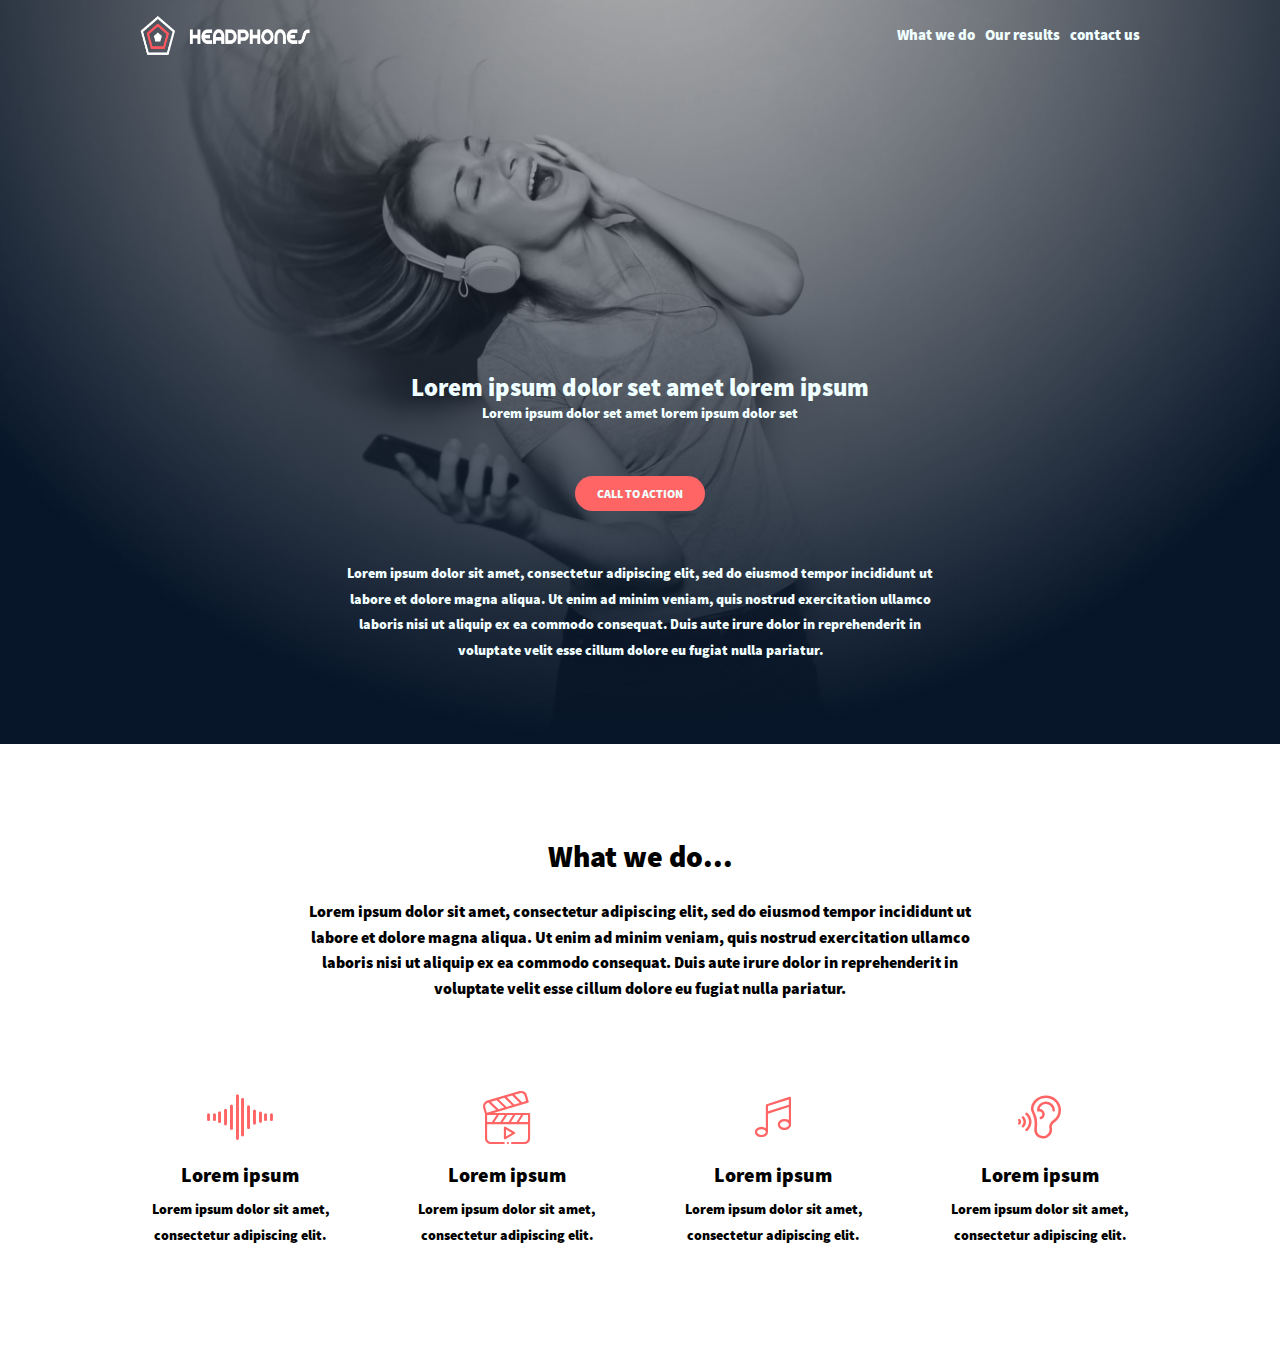
<file: headphones/1-index.html>
<!DOCTYPE html>
<html lang="en">

<head>
    <meta charset="UTF-8">
    <meta name="viewport" content="width=device-width, initial-scale=1.0">
    <title>headphones-1</title>
    <link rel="stylesheet" href="1-styles.css">
</head>

<body>
    <Header>
        <nav>
            <div class="sideBar">
                <input type="checkbox" name="mycheck" id="checkbar">
                <label for="checkbar" class="holberton_school-icon-menu barIcon"></label>
                <label for="checkbar" class="closeIcon">X</label>
                <ul class="check-nav">
                    <li><a href="#what">What we do</a></li>
                    <li><a href="#our">Our results</a></li>
                    <li><a href="#us">contact us</a></li>
                </ul>
            </div>
            <img src="logo_headphones.png" alt="headphones" title="headphones">
            <ul>
                <li><a href="#what">What we do</a></li>
                <li><a href="#our">Our results</a></li>
                <li><a href="#us">contact us</a></li>
            </ul>
        </nav>
        <section class="sec1">
            <div class="sec1-div1">
                <div class="sec1-content">
                    <h1>Lorem ipsum dolor set amet lorem ipsum</h1>
                    <p>Lorem ipsum dolor set amet lorem ipsum dolor set</p>
                </div>

                <button type="submit">CALL TO ACTION</button>
            </div>
            <div class="sec1-div2">
                <p>Lorem ipsum dolor sit amet, consectetur adipiscing elit, sed do eiusmod tempor incididunt ut
                    labore et dolore magna aliqua. Ut enim ad minim veniam, quis nostrud exercitation ullamco
                    laboris nisi ut aliquip ex ea commodo consequat. Duis aute irure dolor in reprehenderit in
                    voluptate velit esse cillum dolore eu fugiat nulla pariatur.</p>
            </div>
        </section>

    </Header>
    <main>
        <section class="what-section" id="what">
            <div class="what-div1">
                <h2>What we do...</h2>
                <p>Lorem ipsum dolor sit amet, consectetur adipiscing elit, sed do eiusmod tempor incididunt ut labore
                    et dolore magna aliqua. Ut enim ad minim veniam, quis nostrud exercitation ullamco laboris nisi ut
                    aliquip ex ea commodo consequat. Duis aute irure dolor in reprehenderit in voluptate velit esse
                    cillum dolore eu fugiat nulla pariatur.</p>
            </div>
            <div class="what-div2">
                <div class="what-div2-content">
                    <span class="holberton_school-icon-ic_sound"></span>
                    <h2>Lorem ipsum</h2>
                    <p>Lorem ipsum dolor sit amet, consectetur adipiscing elit.</p>
                </div>
                <div class="what-div2-content">
                    </divclass>
                    <span class="holberton_school-icon-ic_video"></span>
                    <h2>Lorem ipsum</h2>
                    <p>Lorem ipsum dolor sit amet, consectetur adipiscing elit.</p>
                </div>
                <div class="what-div2-content">
                    <span class="holberton_school-icon-ic_music"></span>
                    <h2>Lorem ipsum</h2>
                    <p>Lorem ipsum dolor sit amet, consectetur adipiscing elit.</p>
                </div>
                <div class="what-div2-content">
                    <span class="holberton_school-icon-ic_hearing"></span>
                    <h2>Lorem ipsum</h2>
                    <p>Lorem ipsum dolor sit amet, consectetur adipiscing elit.</p>
                </div>
            </div>
        </section>
    </main>
    <footer></footer>
</body>

</html>
</file>
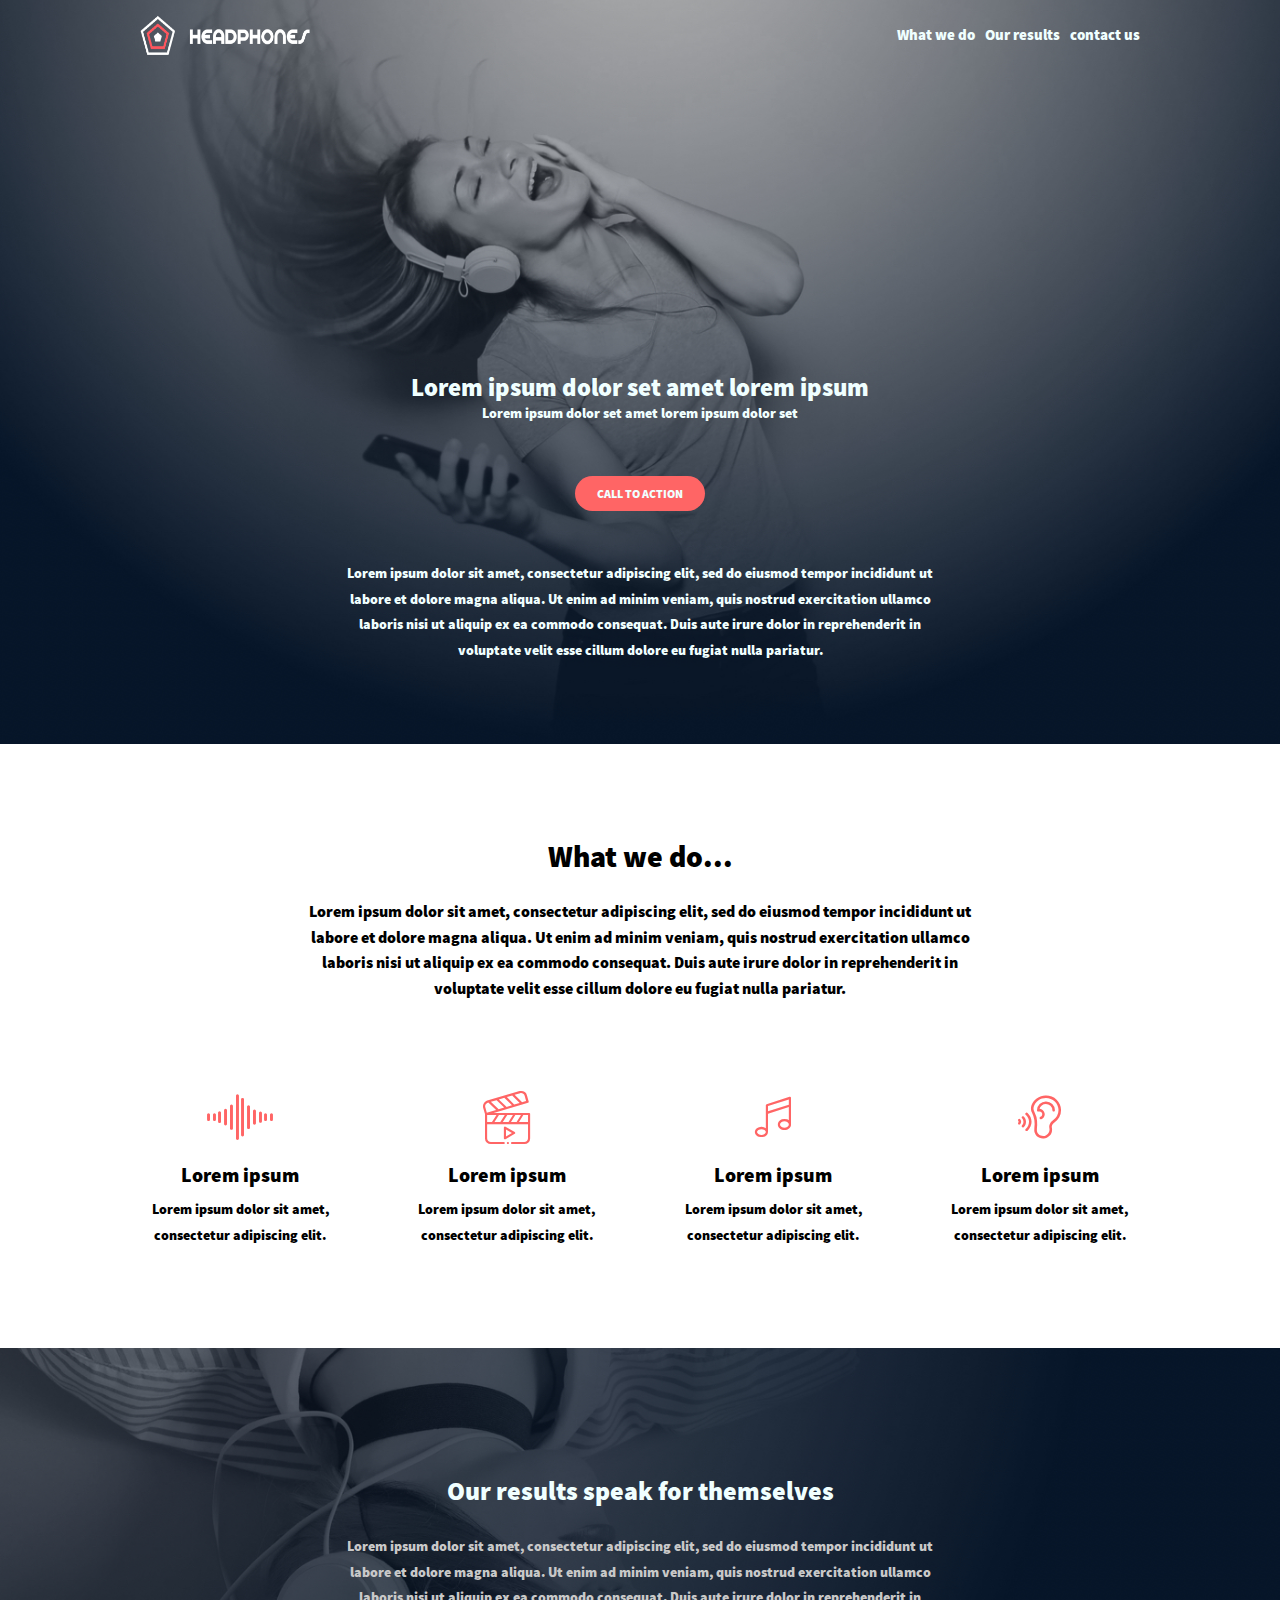
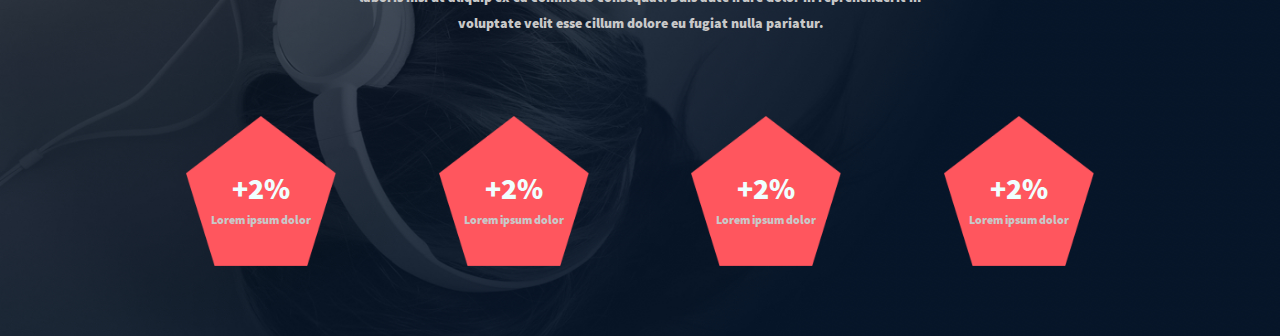
<file: headphones/2-index.html>
<!DOCTYPE html>
<html lang="en">

<head>
    <meta charset="UTF-8">
    <meta name="viewport" content="width=device-width, initial-scale=1.0">
    <title>headphones-2</title>
    <link rel="stylesheet" href="2-styles.css">
</head>

<body>
    <Header>
        <nav>
            <div class="sideBar">
                <input type="checkbox" name="mycheck" id="checkbar">
                <label for="checkbar" class="holberton_school-icon-menu barIcon"></label>
                <label for="checkbar" class="closeIcon">X</label>
                <ul class="check-nav">
                    <li><a href="#what">What we do</a></li>
                    <li><a href="#our">Our results</a></li>
                    <li><a href="#us">contact us</a></li>
                </ul>
            </div>
            <img src="logo_headphones.png" alt="headphones" title="headphones">
            <ul>
                <li><a href="#what">What we do</a></li>
                <li><a href="#our">Our results</a></li>
                <li><a href="#us">contact us</a></li>
            </ul>
        </nav>
        <section class="sec1">
            <div class="sec1-div1">
                <div class="sec1-content">
                    <h1>Lorem ipsum dolor set amet lorem ipsum</h1>
                    <p>Lorem ipsum dolor set amet lorem ipsum dolor set</p>
                </div>

                <button type="submit">CALL TO ACTION</button>
            </div>
            <div class="sec1-div2">
                <p>Lorem ipsum dolor sit amet, consectetur adipiscing elit, sed do eiusmod tempor incididunt ut
                    labore et dolore magna aliqua. Ut enim ad minim veniam, quis nostrud exercitation ullamco
                    laboris nisi ut aliquip ex ea commodo consequat. Duis aute irure dolor in reprehenderit in
                    voluptate velit esse cillum dolore eu fugiat nulla pariatur.</p>
            </div>
        </section>

    </Header>
    <main>
        <section class="what-section" id="what">
            <div class="what-div1">
                <h2>What we do...</h2>
                <p>Lorem ipsum dolor sit amet, consectetur adipiscing elit, sed do eiusmod tempor incididunt ut labore
                    et dolore magna aliqua. Ut enim ad minim veniam, quis nostrud exercitation ullamco laboris nisi ut
                    aliquip ex ea commodo consequat. Duis aute irure dolor in reprehenderit in voluptate velit esse
                    cillum dolore eu fugiat nulla pariatur.</p>
            </div>
            <div class="what-div2">
                <div class="what-div2-content">
                    <span class="holberton_school-icon-ic_sound"></span>
                    <h2>Lorem ipsum</h2>
                    <p>Lorem ipsum dolor sit amet, consectetur adipiscing elit.</p>
                </div>
                <div class="what-div2-content">
                    </divclass>
                    <span class="holberton_school-icon-ic_video"></span>
                    <h2>Lorem ipsum</h2>
                    <p>Lorem ipsum dolor sit amet, consectetur adipiscing elit.</p>
                </div>
                <div class="what-div2-content">
                    <span class="holberton_school-icon-ic_music"></span>
                    <h2>Lorem ipsum</h2>
                    <p>Lorem ipsum dolor sit amet, consectetur adipiscing elit.</p>
                </div>
                <div class="what-div2-content">
                    <span class="holberton_school-icon-ic_hearing"></span>
                    <h2>Lorem ipsum</h2>
                    <p>Lorem ipsum dolor sit amet, consectetur adipiscing elit.</p>
                </div>
            </div>
        </section>
        <section class="our-results" id="our">
            <div class="our-head">
                <h2>Our results speak for themselves</h2>
                <p>Lorem ipsum dolor sit amet, consectetur adipiscing elit, sed do eiusmod tempor incididunt ut labore
                    et dolore magna aliqua. Ut enim ad minim veniam, quis nostrud exercitation ullamco laboris nisi ut
                    aliquip ex ea commodo consequat. Duis aute irure dolor in reprehenderit in voluptate velit esse
                    cillum dolore eu fugiat nulla pariatur.</p>
            </div>
            <div class="our-pentagone">
                <div class="pent-container">
                    <img src="pentagone.png" alt="pentagone" title="pentagone">
                    <div class="pent-content">
                        <h3>+2%</h3>
                        <p>Lorem ipsum dolor</p>
                    </div>
                </div>
                <div class="pent-container">
                    <img src="pentagone.png" alt="pentagone" title="pentagone">
                    <div class="pent-content">
                        <h3>+2%</h3>
                        <p>Lorem ipsum dolor</p>
                    </div>
                </div>
                <div class="pent-container">
                    <img src="pentagone.png" alt="pentagone" title="pentagone">
                    <div class="pent-content">
                        <h3>+2%</h3>
                        <p>Lorem ipsum dolor</p>
                    </div>
                </div>
                <div class="pent-container">
                    <img src="pentagone.png" alt="pentagone" title="pentagone">
                    <div class="pent-content">
                        <h3>+2%</h3>
                        <p>Lorem ipsum dolor</p>
                    </div>
                </div>
            </div>

        </section>
    </main>
    <footer></footer>
</body>

</html>
</file>
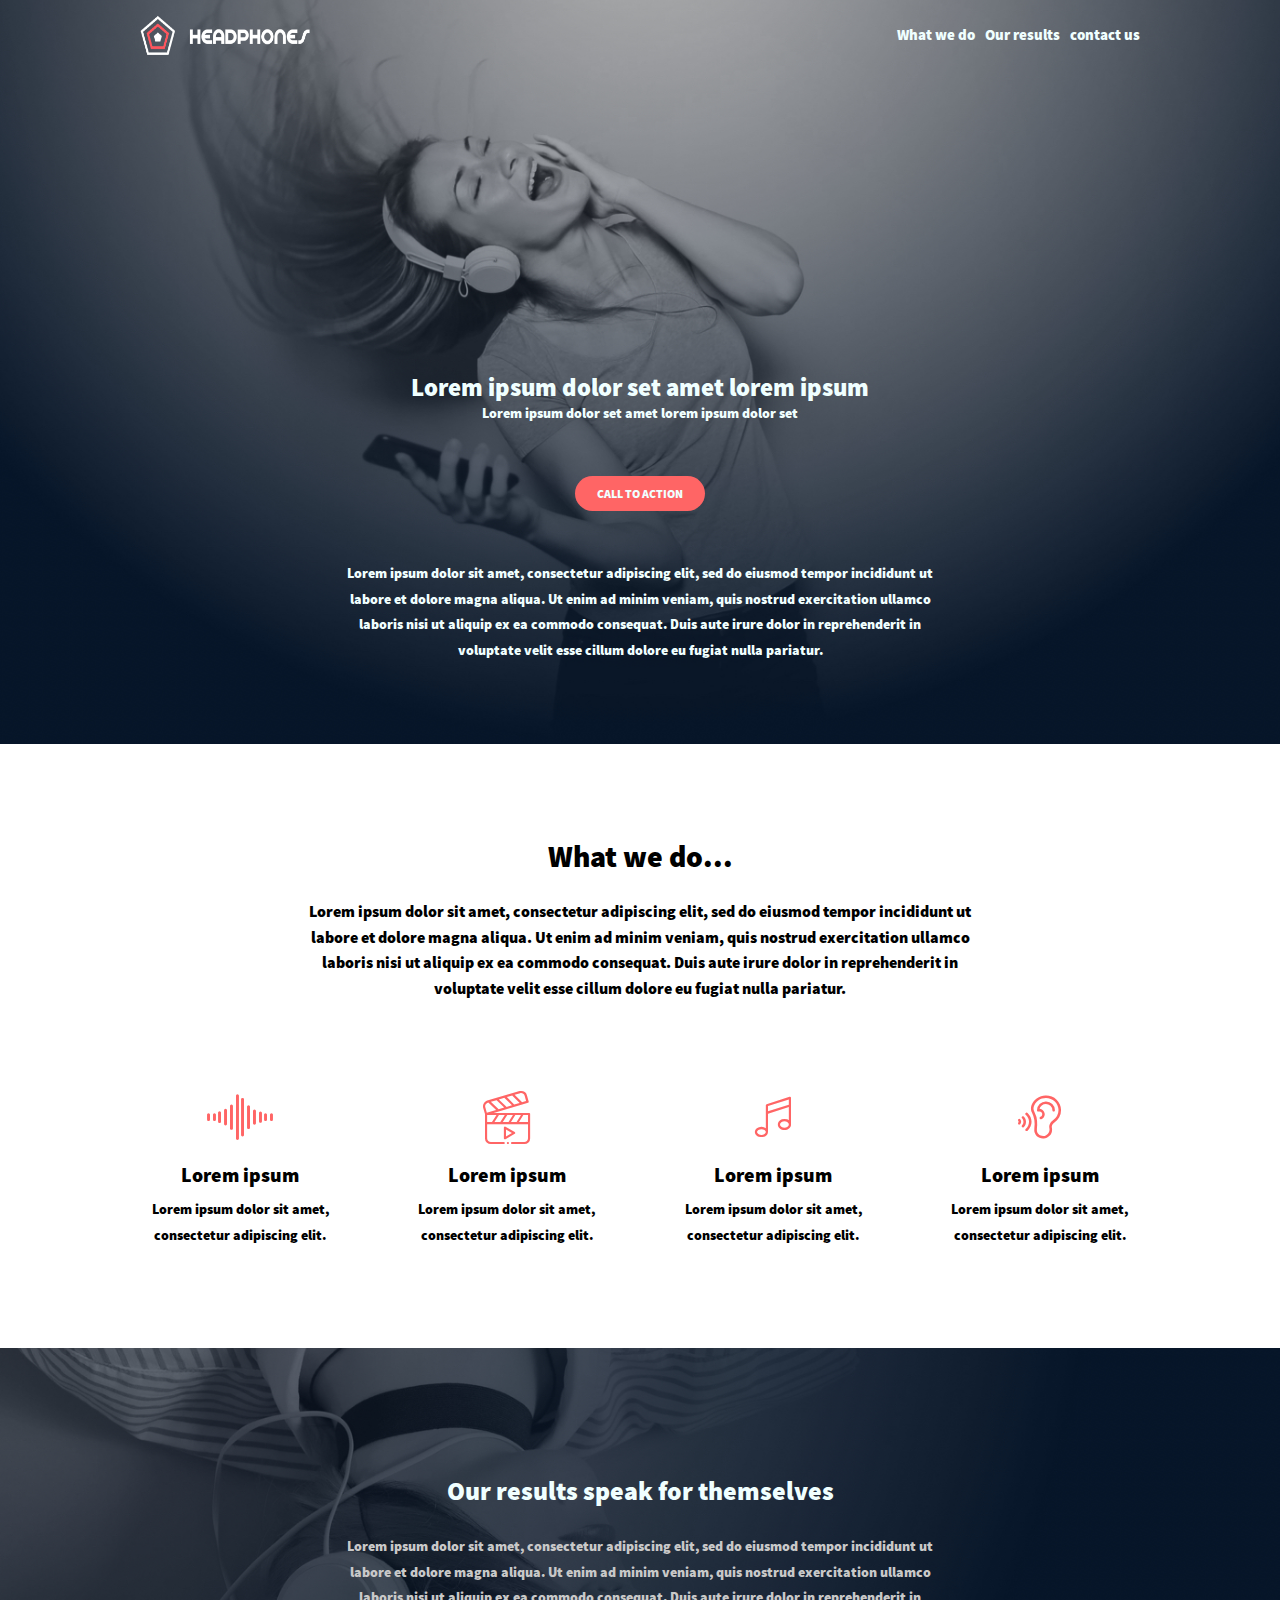
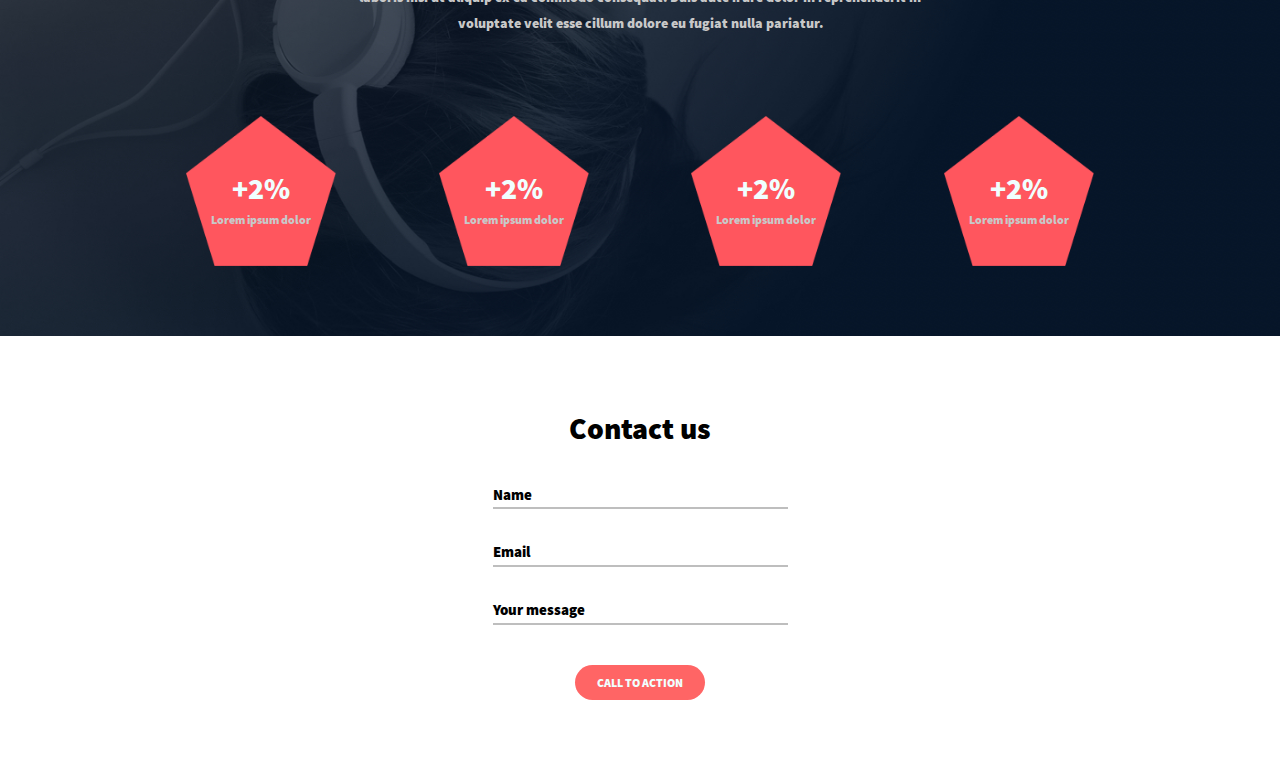
<file: headphones/3-index.html>
<!DOCTYPE html>
<html lang="en">

<head>
    <meta charset="UTF-8">
    <meta name="viewport" content="width=device-width, initial-scale=1.0">
    <title>headphones-3</title>
    <link rel="stylesheet" href="3-styles.css">
</head>

<body>
    <Header>
        <nav>
            <div class="sideBar">
                <input type="checkbox" name="mycheck" id="checkbar">
                <label for="checkbar" class="holberton_school-icon-menu barIcon"></label>
                <label for="checkbar" class="closeIcon">X</label>
                <ul class="check-nav">
                    <li><a href="#what">What we do</a></li>
                    <li><a href="#our">Our results</a></li>
                    <li><a href="#us">contact us</a></li>
                </ul>
            </div>
            <img src="logo_headphones.png" alt="headphones" title="headphones">
            <ul>
                <li><a href="#what">What we do</a></li>
                <li><a href="#our">Our results</a></li>
                <li><a href="#us">contact us</a></li>
            </ul>
        </nav>
        <section class="sec1">
            <div class="sec1-div1">
                <div class="sec1-content">
                    <h1>Lorem ipsum dolor set amet lorem ipsum</h1>
                    <p>Lorem ipsum dolor set amet lorem ipsum dolor set</p>
                </div>

                <button type="submit">CALL TO ACTION</button>
            </div>
            <div class="sec1-div2">
                <p>Lorem ipsum dolor sit amet, consectetur adipiscing elit, sed do eiusmod tempor incididunt ut
                    labore et dolore magna aliqua. Ut enim ad minim veniam, quis nostrud exercitation ullamco
                    laboris nisi ut aliquip ex ea commodo consequat. Duis aute irure dolor in reprehenderit in
                    voluptate velit esse cillum dolore eu fugiat nulla pariatur.</p>
            </div>
        </section>

    </Header>
    <main>
        <section class="what-section" id="what">
            <div class="what-div1">
                <h2>What we do...</h2>
                <p>Lorem ipsum dolor sit amet, consectetur adipiscing elit, sed do eiusmod tempor incididunt ut labore
                    et dolore magna aliqua. Ut enim ad minim veniam, quis nostrud exercitation ullamco laboris nisi ut
                    aliquip ex ea commodo consequat. Duis aute irure dolor in reprehenderit in voluptate velit esse
                    cillum dolore eu fugiat nulla pariatur.</p>
            </div>
            <div class="what-div2">
                <div class="what-div2-content">
                    <span class="holberton_school-icon-ic_sound"></span>
                    <h2>Lorem ipsum</h2>
                    <p>Lorem ipsum dolor sit amet, consectetur adipiscing elit.</p>
                </div>
                <div class="what-div2-content">
                    </divclass>
                    <span class="holberton_school-icon-ic_video"></span>
                    <h2>Lorem ipsum</h2>
                    <p>Lorem ipsum dolor sit amet, consectetur adipiscing elit.</p>
                </div>
                <div class="what-div2-content">
                    <span class="holberton_school-icon-ic_music"></span>
                    <h2>Lorem ipsum</h2>
                    <p>Lorem ipsum dolor sit amet, consectetur adipiscing elit.</p>
                </div>
                <div class="what-div2-content">
                    <span class="holberton_school-icon-ic_hearing"></span>
                    <h2>Lorem ipsum</h2>
                    <p>Lorem ipsum dolor sit amet, consectetur adipiscing elit.</p>
                </div>
            </div>
        </section>
        <section class="our-results" id="our">
            <div class="our-head">
                <h2>Our results speak for themselves</h2>
                <p>Lorem ipsum dolor sit amet, consectetur adipiscing elit, sed do eiusmod tempor incididunt ut labore
                    et dolore magna aliqua. Ut enim ad minim veniam, quis nostrud exercitation ullamco laboris nisi ut
                    aliquip ex ea commodo consequat. Duis aute irure dolor in reprehenderit in voluptate velit esse
                    cillum dolore eu fugiat nulla pariatur.</p>
            </div>
            <div class="our-pentagone">
                <div class="pent-container">
                    <img src="pentagone.png" alt="pentagone" title="pentagone">
                    <div class="pent-content">
                        <h3>+2%</h3>
                        <p>Lorem ipsum dolor</p>
                    </div>
                </div>
                <div class="pent-container">
                    <img src="pentagone.png" alt="pentagone" title="pentagone">
                    <div class="pent-content">
                        <h3>+2%</h3>
                        <p>Lorem ipsum dolor</p>
                    </div>
                </div>
                <div class="pent-container">
                    <img src="pentagone.png" alt="pentagone" title="pentagone">
                    <div class="pent-content">
                        <h3>+2%</h3>
                        <p>Lorem ipsum dolor</p>
                    </div>
                </div>
                <div class="pent-container">
                    <img src="pentagone.png" alt="pentagone" title="pentagone">
                    <div class="pent-content">
                        <h3>+2%</h3>
                        <p>Lorem ipsum dolor</p>
                    </div>
                </div>
            </div>

        </section>
        <section class="contact-section" id="us">
            <form action="">
                <h2>Contact us</h2>
                <div class="form-content">
                    <div class="myInput">
                        <label for="fullName">Name</label>
                        <input type="text" name="fullName" id="fullName">
                    </div>
                    <div class="myInput">
                        <label for="mail">Email</label>
                        <input type="email" name="mail" id="mail">
                    </div>
                    <div class="myInput">
                        <label for="message">Your message</label>
                        <input type="text" name="message" id="message">
                    </div>
                </div>
                <input type="button" value="CALL TO ACTION" id="form-btn">
            </form>
        </section>
    </main>
    <footer>
    </footer>
</body>

</html>
</file>
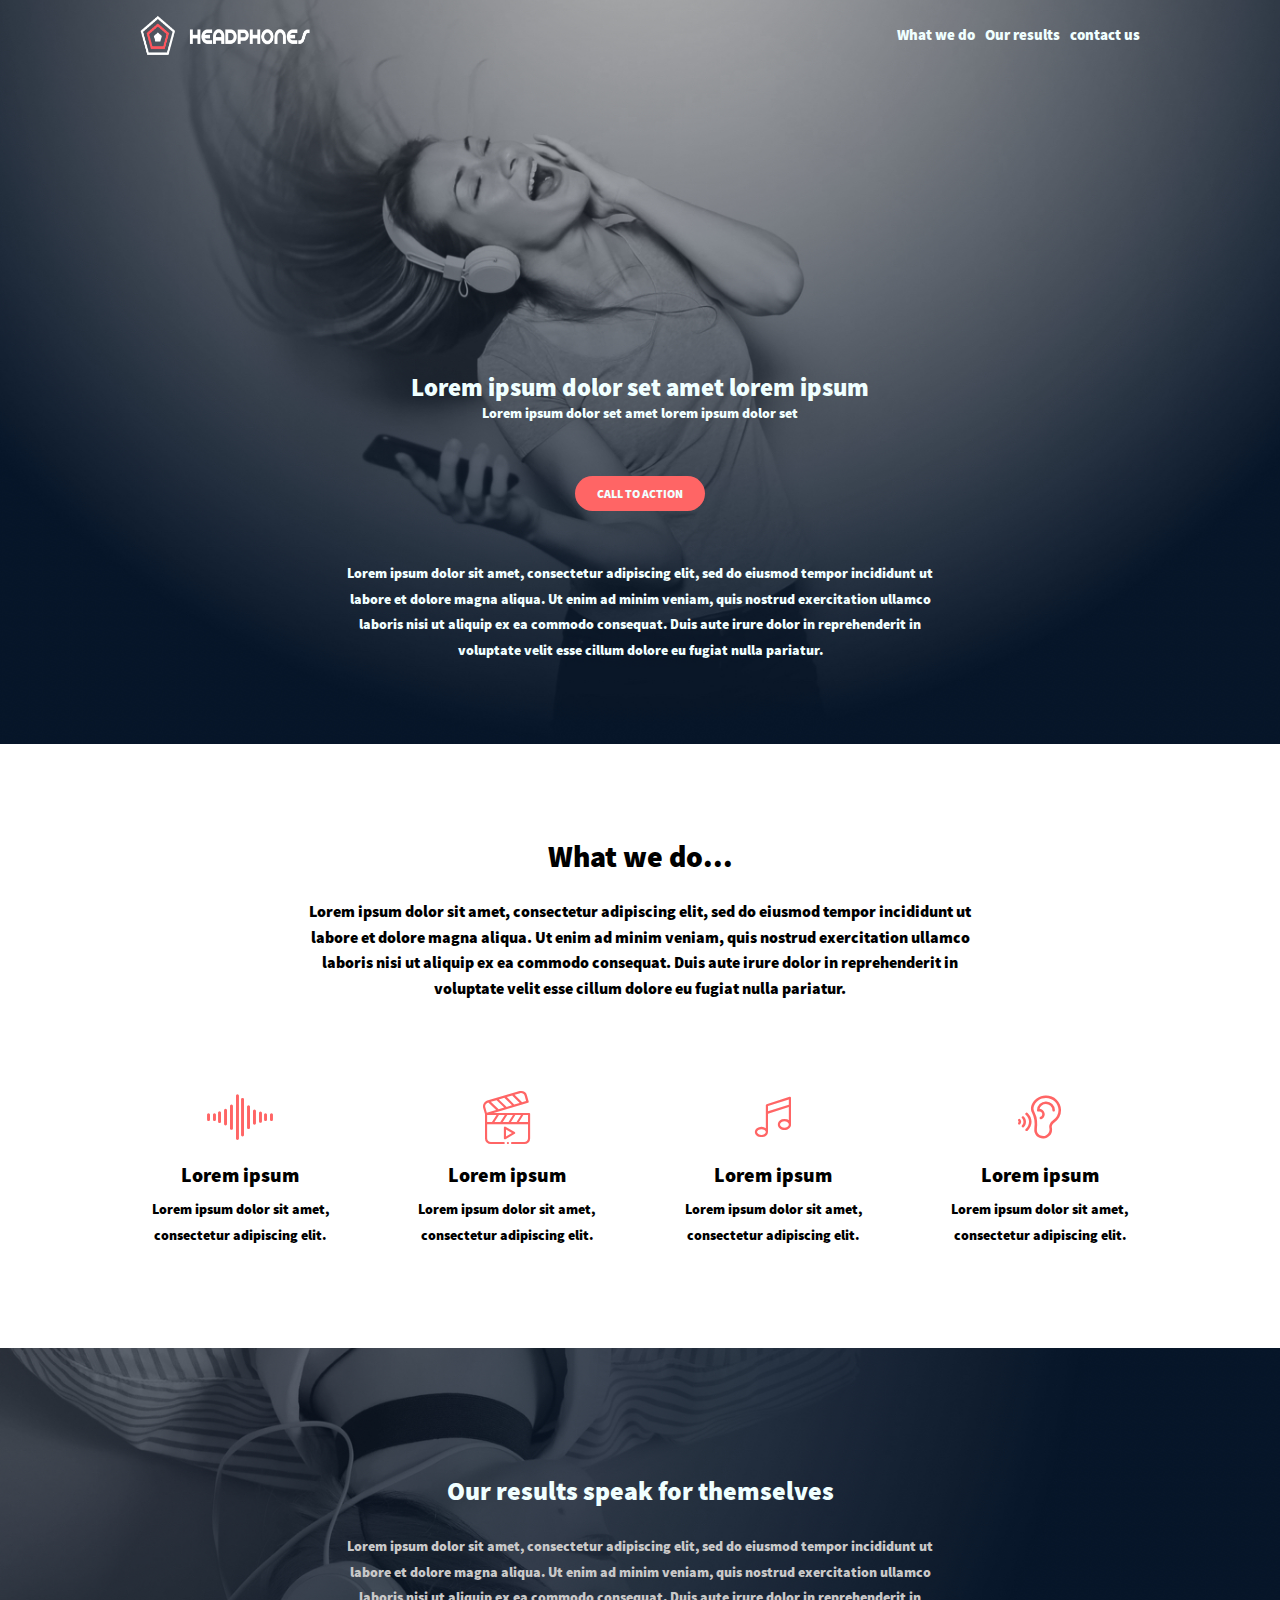
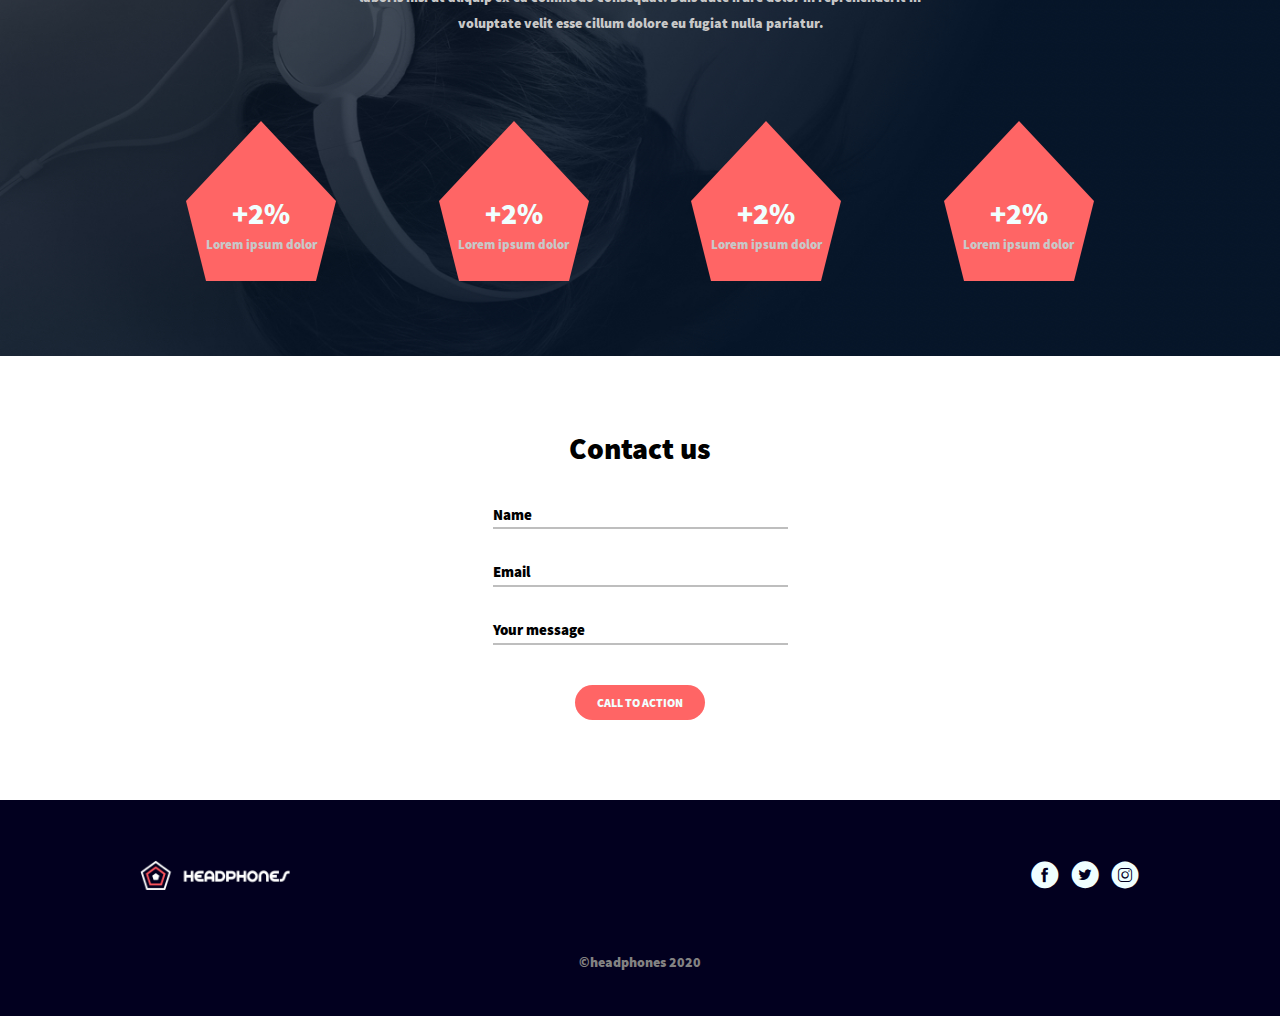
<file: headphones/6-index.html>
<!DOCTYPE html>
<html lang="en">

<head>
    <meta charset="UTF-8">
    <meta name="viewport" content="width=device-width, initial-scale=1.0">
    <title>headphones-6</title>
    <link rel="stylesheet" href="6-styles.css">
</head>

<body>
    <Header>
        <nav>
            <div class="sideBar">
                <input type="checkbox" name="mycheck" id="checkbar">
                <label for="checkbar" class="holberton_school-icon-menu barIcon"></label>
                <label for="checkbar" class="closeIcon">X</label>
                <ul class="check-nav">
                    <li><a href="#what">What we do</a></li>
                    <li><a href="#our">Our results</a></li>
                    <li><a href="#us">contact us</a></li>
                </ul>
            </div>
            <img src="logo_headphones.png" alt="headphones" title="headphones">
            <ul>
                <li><a href="#what">What we do</a></li>
                <li><a href="#our">Our results</a></li>
                <li><a href="#us">contact us</a></li>
            </ul>
        </nav>
        <section class="sec1">
            <div class="sec1-div1">
                <div class="sec1-content">
                    <h1>Lorem ipsum dolor set amet lorem ipsum</h1>
                    <p>Lorem ipsum dolor set amet lorem ipsum dolor set</p>
                </div>

                <button type="submit">CALL TO ACTION</button>
            </div>
            <div class="sec1-div2">
                <p>Lorem ipsum dolor sit amet, consectetur adipiscing elit, sed do eiusmod tempor incididunt ut
                    labore et dolore magna aliqua. Ut enim ad minim veniam, quis nostrud exercitation ullamco
                    laboris nisi ut aliquip ex ea commodo consequat. Duis aute irure dolor in reprehenderit in
                    voluptate velit esse cillum dolore eu fugiat nulla pariatur.</p>
            </div>
        </section>

    </Header>
    <main>
        <section class="what-section" id="what">
            <div class="what-div1">
                <h2>What we do...</h2>
                <p>Lorem ipsum dolor sit amet, consectetur adipiscing elit, sed do eiusmod tempor incididunt ut labore
                    et dolore magna aliqua. Ut enim ad minim veniam, quis nostrud exercitation ullamco laboris nisi ut
                    aliquip ex ea commodo consequat. Duis aute irure dolor in reprehenderit in voluptate velit esse
                    cillum dolore eu fugiat nulla pariatur.</p>
            </div>
            <div class="what-div2">
                <div class="what-div2-content">
                    <span class="holberton_school-icon-ic_sound"></span>
                    <h2>Lorem ipsum</h2>
                    <p>Lorem ipsum dolor sit amet, consectetur adipiscing elit.</p>
                </div>
                <div class="what-div2-content">
                    </divclass>
                    <span class="holberton_school-icon-ic_video"></span>
                    <h2>Lorem ipsum</h2>
                    <p>Lorem ipsum dolor sit amet, consectetur adipiscing elit.</p>
                </div>
                <div class="what-div2-content">
                    <span class="holberton_school-icon-ic_music"></span>
                    <h2>Lorem ipsum</h2>
                    <p>Lorem ipsum dolor sit amet, consectetur adipiscing elit.</p>
                </div>
                <div class="what-div2-content">
                    <span class="holberton_school-icon-ic_hearing"></span>
                    <h2>Lorem ipsum</h2>
                    <p>Lorem ipsum dolor sit amet, consectetur adipiscing elit.</p>
                </div>
            </div>
        </section>
        <section class="our-results" id="our">
            <div class="our-head">
                <h2>Our results speak for themselves</h2>
                <p>Lorem ipsum dolor sit amet, consectetur adipiscing elit, sed do eiusmod tempor incididunt ut labore
                    et dolore magna aliqua. Ut enim ad minim veniam, quis nostrud exercitation ullamco laboris nisi ut
                    aliquip ex ea commodo consequat. Duis aute irure dolor in reprehenderit in voluptate velit esse
                    cillum dolore eu fugiat nulla pariatur.</p>
            </div>
            <div class="our-pentagone">
                <div class="pent-container">
                    <div class="pents">
                        <div class="pentagone1"></div>
                        <div class="pentagone2"></div>
                    </div>

                    <div class="pent-content">
                        <h3>+2%</h3>
                        <p>Lorem ipsum dolor</p>
                    </div>
                </div>
                <div class="pent-container">
                    <div class="pents">
                        <div class="pentagone1"></div>
                        <div class="pentagone2"></div>
                    </div>

                    <div class="pent-content">
                        <h3>+2%</h3>
                        <p>Lorem ipsum dolor</p>
                    </div>
                </div>
                <div class="pent-container">
                    <div class="pents">
                        <div class="pentagone1"></div>
                        <div class="pentagone2"></div>
                    </div>

                    <div class="pent-content">
                        <h3>+2%</h3>
                        <p>Lorem ipsum dolor</p>
                    </div>
                </div>
                <div class="pent-container">
                    <div class="pents">
                        <div class="pentagone1"></div>
                        <div class="pentagone2"></div>
                    </div>

                    <div class="pent-content">
                        <h3>+2%</h3>
                        <p>Lorem ipsum dolor</p>
                    </div>
                </div>
            </div>

        </section>
        <section class="contact-section" id="us">
            <form action="">
                <h2>Contact us</h2>
                <div class="form-content">
                    <div class="myInput">
                        <label for="fullName">Name</label>
                        <input type="text" name="fullName" id="fullName">
                    </div>
                    <div class="myInput">
                        <label for="mail">Email</label>
                        <input type="email" name="mail" id="mail">
                    </div>
                    <div class="myInput">
                        <label for="message">Your message</label>
                        <input type="text" name="message" id="message">
                    </div>
                </div>
                <input type="button" value="CALL TO ACTION" id="form-btn">
            </form>
        </section>
    </main>
    <footer>
        <section class="footer-sec">
            <div class="footer-div">
                <img src="logo_headphones.png" alt="logo" title="headphones logo">
                <div class="footer-icon">
                    <a href="#" target="_blank"> <span class="holberton_school-icon-ic_facebook"></span></a>
                    <a href="#" target="_blank"><span class="holberton_school-icon-ic_twitter"></span></a>
                    <a href="#" target="_blank"> <span class="holberton_school-icon-ic_instagram"></span></a>
                </div>
            </div>
            <p>©headphones 2020</p>
        </section>
    </footer>
</body>

</html>
</file>
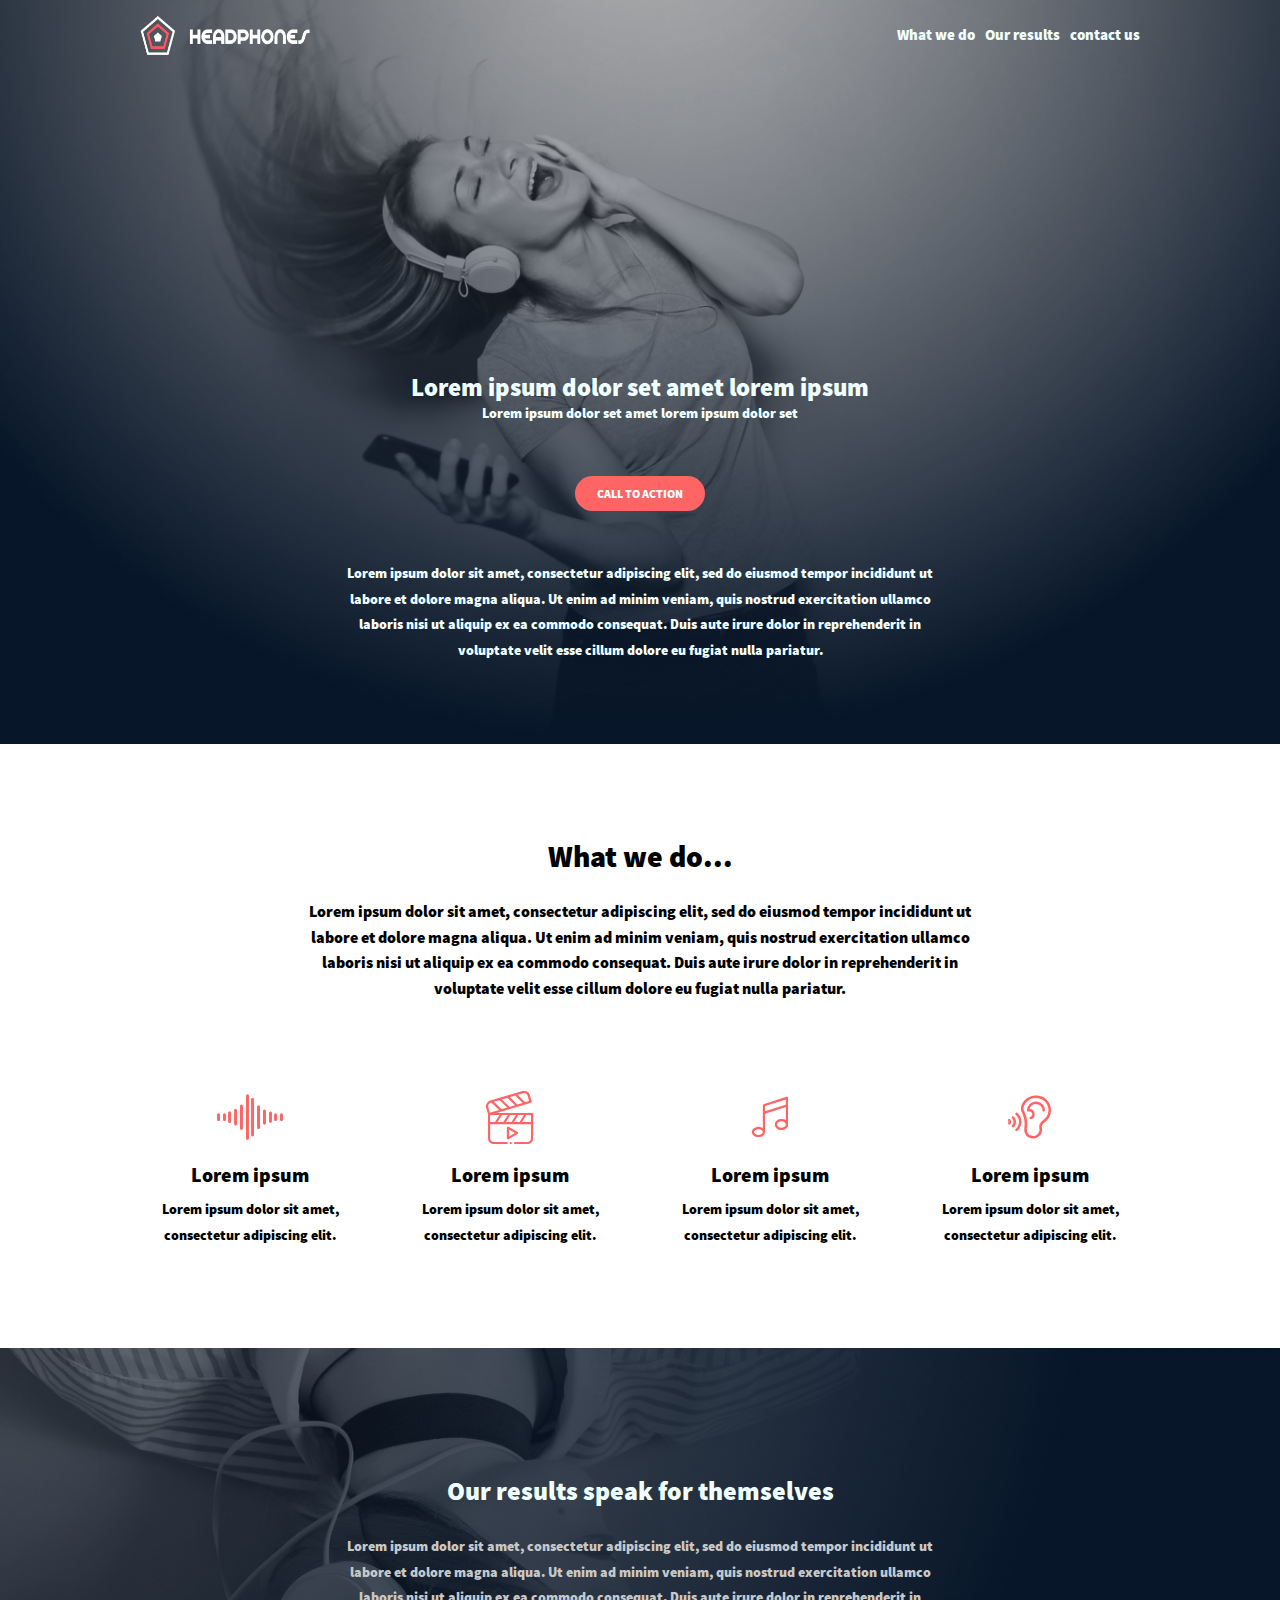
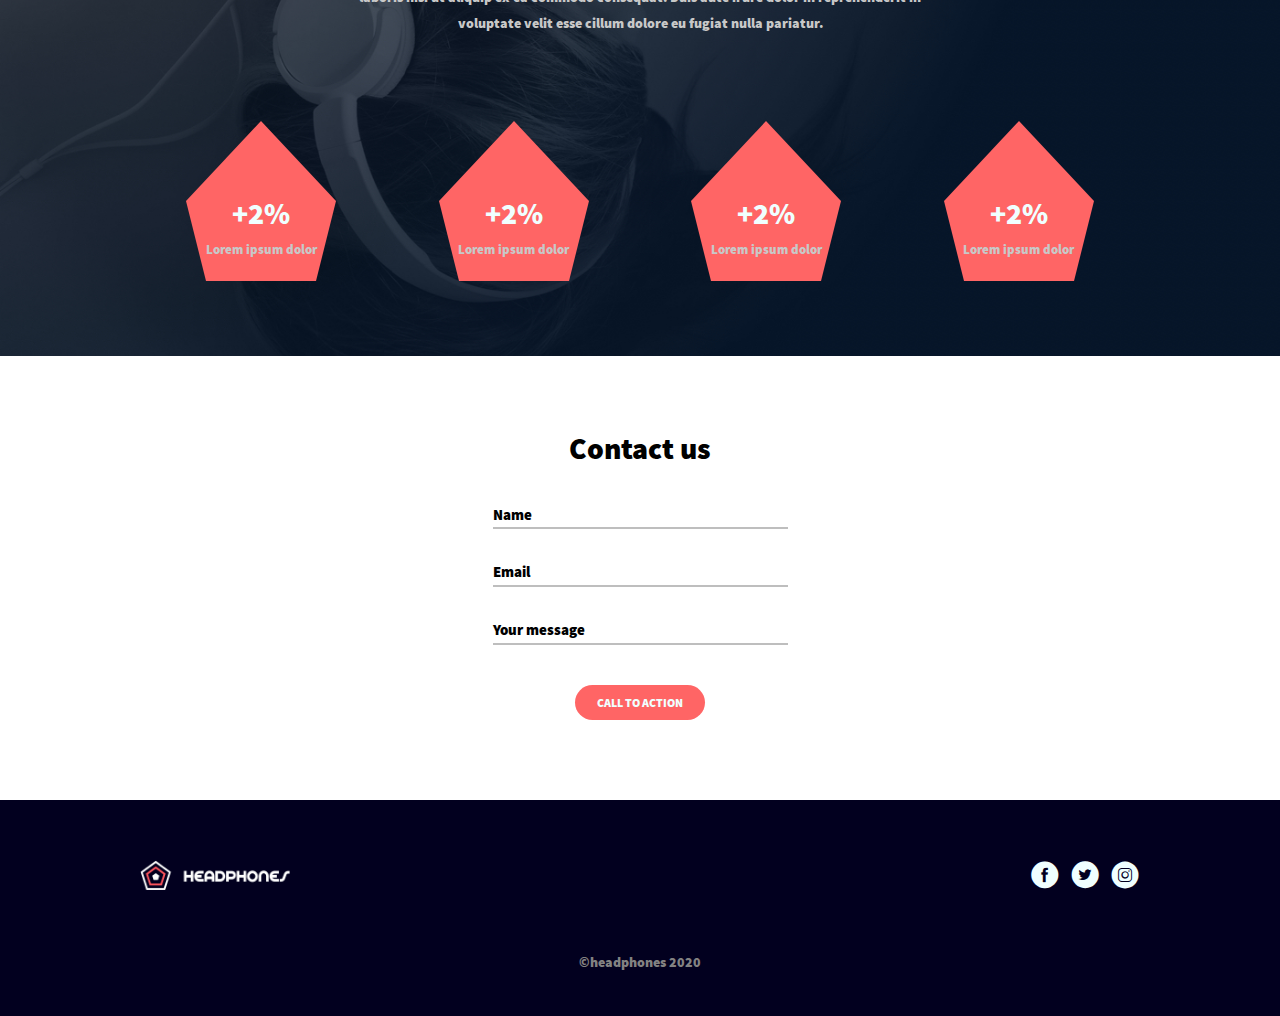
<file: headphones/7-index.html>
<!DOCTYPE html>
<html lang="en">

<head>
    <meta charset="UTF-8">
    <meta name="viewport" content="width=device-width, initial-scale=1.0">
    <title>headphones-7</title>
    <link rel="stylesheet" href="7-styles.css">
</head>

<body>
    <Header>
        <nav>
            <div class="sideBar">
                <input type="checkbox" name="mycheck" id="checkbar">
                <label for="checkbar" class="holberton_school-icon-menu barIcon"></label>
                <label for="checkbar" class="closeIcon">X</label>
                <ul class="check-nav">
                    <li><a href="#what">What we do</a></li>
                    <li><a href="#our">Our results</a></li>
                    <li><a href="#us">contact us</a></li>
                </ul>
            </div>
            <img src="logo_headphones.png" alt="headphones" title="headphones">
            <ul>
                <li><a href="#what">What we do</a></li>
                <li><a href="#our">Our results</a></li>
                <li><a href="#us">contact us</a></li>
            </ul>
        </nav>
        <section class="sec1">
            <div class="sec1-div1">
                <div class="sec1-content">
                    <h1>Lorem ipsum dolor set amet lorem ipsum</h1>
                    <p>Lorem ipsum dolor set amet lorem ipsum dolor set</p>
                </div>

                <button type="submit">CALL TO ACTION</button>
            </div>
            <div class="sec1-div2">
                <p>Lorem ipsum dolor sit amet, consectetur adipiscing elit, sed do eiusmod tempor incididunt ut
                    labore et dolore magna aliqua. Ut enim ad minim veniam, quis nostrud exercitation ullamco
                    laboris nisi ut aliquip ex ea commodo consequat. Duis aute irure dolor in reprehenderit in
                    voluptate velit esse cillum dolore eu fugiat nulla pariatur.</p>
            </div>
        </section>

    </Header>
    <main>
        <section class="what-section" id="what">
            <div class="what-div1">
                <h2>What we do...</h2>
                <p>Lorem ipsum dolor sit amet, consectetur adipiscing elit, sed do eiusmod tempor incididunt ut labore
                    et dolore magna aliqua. Ut enim ad minim veniam, quis nostrud exercitation ullamco laboris nisi ut
                    aliquip ex ea commodo consequat. Duis aute irure dolor in reprehenderit in voluptate velit esse
                    cillum dolore eu fugiat nulla pariatur.</p>
            </div>
            <div class="what-div2">
                <div class="what-div2-content">
                    <span class="holberton_school-icon-ic_sound"></span>
                    <h2>Lorem ipsum</h2>
                    <p>Lorem ipsum dolor sit amet, consectetur adipiscing elit.</p>
                </div>
                <div class="what-div2-content">
                    <span class="holberton_school-icon-ic_video"></span>
                    <h2>Lorem ipsum</h2>
                    <p>Lorem ipsum dolor sit amet, consectetur adipiscing elit.</p>
                </div>
                <div class="what-div2-content">
                    <span class="holberton_school-icon-ic_music"></span>
                    <h2>Lorem ipsum</h2>
                    <p>Lorem ipsum dolor sit amet, consectetur adipiscing elit.</p>
                </div>
                <div class="what-div2-content">
                    <span class="holberton_school-icon-ic_hearing"></span>
                    <h2>Lorem ipsum</h2>
                    <p>Lorem ipsum dolor sit amet, consectetur adipiscing elit.</p>
                </div>
            </div>
        </section>
        <section class="our-results" id="our">
            <div class="our-head">
                <h2>Our results speak for themselves</h2>
                <p>Lorem ipsum dolor sit amet, consectetur adipiscing elit, sed do eiusmod tempor incididunt ut labore
                    et dolore magna aliqua. Ut enim ad minim veniam, quis nostrud exercitation ullamco laboris nisi ut
                    aliquip ex ea commodo consequat. Duis aute irure dolor in reprehenderit in voluptate velit esse
                    cillum dolore eu fugiat nulla pariatur.</p>
            </div>
            <div class="our-pentagone">
                <div class="pent-container">
                    <div class="pents">
                        <div class="pentagone1"></div>
                        <div class="pentagone2"></div>
                    </div>

                    <div class="pent-content">
                        <h3>+2%</h3>
                        <p>Lorem ipsum dolor</p>
                    </div>
                </div>
                <div class="pent-container">
                    <div class="pents">
                        <div class="pentagone1"></div>
                        <div class="pentagone2"></div>
                    </div>

                    <div class="pent-content">
                        <h3>+2%</h3>
                        <p>Lorem ipsum dolor</p>
                    </div>
                </div>
                <div class="pent-container">
                    <div class="pents">
                        <div class="pentagone1"></div>
                        <div class="pentagone2"></div>
                    </div>

                    <div class="pent-content">
                        <h3>+2%</h3>
                        <p>Lorem ipsum dolor</p>
                    </div>
                </div>
                <div class="pent-container">
                    <div class="pents">
                        <div class="pentagone1"></div>
                        <div class="pentagone2"></div>
                    </div>

                    <div class="pent-content">
                        <h3>+2%</h3>
                        <p>Lorem ipsum dolor</p>
                    </div>
                </div>
            </div>

        </section>
        <section class="contact-section" id="us">
            <form action="">
                <h2>Contact us</h2>
                <div class="form-content">
                    <div class="myInput">
                        <label for="fullName">Name</label>
                        <input type="text" name="fullName" id="fullName">
                    </div>
                    <div class="myInput">
                        <label for="mail">Email</label>
                        <input type="email" name="mail" id="mail">
                    </div>
                    <div class="myInput">
                        <label for="message">Your message</label>
                        <input type="text" name="message" id="message">
                    </div>
                </div>
                <input type="button" value="CALL TO ACTION" id="form-btn">
            </form>
        </section>
    </main>
    <footer>
        <section class="footer-sec">
            <div class="footer-div">
                <img src="logo_headphones.png" alt="logo" title="headphones logo">
                <div class="footer-icon">
                    <a href="#" target="_blank"> <span class="holberton_school-icon-ic_facebook"></span></a>
                    <a href="#" target="_blank"><span class="holberton_school-icon-ic_twitter"></span></a>
                    <a href="#" target="_blank"> <span class="holberton_school-icon-ic_instagram"></span></a>
                </div>
            </div>
            <p>©headphones 2020</p>
        </section>
    </footer>
</body>

</html>
</file>
<file: headphones/1-styles.css>
@font-face {
    font-family: myFont;
    src: url(source-sans-pro/SourceSansPro-Black.otf);
}

* {
    margin: 0;
    padding: 0;
    box-sizing: border-box;
    font-family: myFont, Arial, Helvetica, sans-serif;
}

body {
    line-height: 160%;
}

@font-face {
    font-family: 'holberton_school-icon';
    src: url('fonts/holberton_school-icon.eot?sq4eq4');
    src: url('fonts/holberton_school-icon.eot?sq4eq4#iefix') format('embedded-opentype'),
        url('fonts/holberton_school-icon.ttf?sq4eq4') format('truetype'),
        url('fonts/holberton_school-icon.woff?sq4eq4') format('woff'),
        url('fonts/holberton_school-icon.svg?sq4eq4#holberton_school-icon') format('svg');
    font-weight: normal;
    font-style: normal;
    font-display: block;
}

[class^="holberton_school-icon-"],
[class*=" holberton_school-icon-"] {
    /* use !important to prevent issues with browser extensions that change fonts */
    font-family: 'holberton_school-icon' !important;
    speak: none;
    font-style: normal;
    font-weight: normal;
    font-variant: normal;
    text-transform: none;
    line-height: 1;

    /* Better Font Rendering =========== */
    -webkit-font-smoothing: antialiased;
    -moz-osx-font-smoothing: grayscale;
}

.holberton_school-icon-arrow_1:before {
    content: "\e900";
}

.holberton_school-icon-arrow_2:before {
    content: "\e901";
}

.holberton_school-icon-arrow_3:before {
    content: "\e902";
}

.holberton_school-icon-arrow_4:before {
    content: "\e903";
}

.holberton_school-icon-arrow_5:before {
    content: "\e904";
}

.holberton_school-icon-check:before {
    content: "\e905";
}

.holberton_school-icon-ic_bag:before {
    content: "\e906";
}

.holberton_school-icon-ic_cart:before {
    content: "\e907";
}

.holberton_school-icon-ic_facebook:before {
    content: "\e908";
}

.holberton_school-icon-ic_hearing:before {
    content: "\e909";
}

.holberton_school-icon-ic_instagram:before {
    content: "\e90a";
}

.holberton_school-icon-ic_laptop:before {
    content: "\e90b";
}

.holberton_school-icon-ic_money:before {
    content: "\e90c";
}

.holberton_school-icon-ic_music:before {
    content: "\e90d";
}

.holberton_school-icon-ic_sound:before {
    content: "\e90e";
}

.holberton_school-icon-ic_twitter:before {
    content: "\e90f";
}

.holberton_school-icon-ic_video:before {
    content: "\e910";
}

.holberton_school-icon-menu:before {
    content: "\e911";
}

.holberton_school-icon-search_1:before {
    content: "\e912";
}

.holberton_school-icon-search_2:before {
    content: "\e913";
}

.holberton_school-icon-star:before {
    content: "\e914";
}


/* ==================== styling header section ==================*/

header {
    background-image: url("headphones_hero_1.jpg");
    background-repeat: no-repeat;
    background-position: center;
    background-size: cover;
}

nav {
    display: flex;
    align-items: center;
    position: relative;
}


nav>ul>li,
.check-nav>li {
    list-style-type: none;
}

nav>ul>li>a,
.check-nav>li>a {
    text-decoration: none;
    color: rgb(240, 255, 255);
    font-size: 15px;
    transition: color 0.5s ease;
}

nav>ul>li>a:hover,
.check-nav>li>a:hover,
nav>ul>li>a:active,
.check-nav>li>a:active {
    color: rgba(255, 101, 101, 1);
}

.sec1 {
    color: rgb(240, 255, 255);
    display: flex;
    flex-direction: column;
    gap: 50px;
}

.sec1-div1 {
    display: flex;
    flex-direction: column;
    gap: 50px;
}

.sec1-content>h1 {
    font-size: 25px;
}

.sec1-content>p,
.sec1-div2>p {
    font-size: 14px;
}

.sec1-div1>button {
    color: rgb(240, 255, 255);
    background-color: rgba(255, 101, 101, 1);
    font-size: 12px;
    border: none;
    outline: none;
    padding: 10px;
    border-radius: 20px;
    width: 130px;
    cursor: pointer;
    transition: opacity 0.6s ease;
    margin: 0 auto 0 auto;
}

.sec1-div1>button:hover,
.sec1-div1>button:active {
    opacity: 0.9;
}

.sideBar {
    position: absolute;
    width: 100%;
    left: 0;
    top: 10%;
}

.check-nav {
    position: absolute;
    top: 70px;
    left: 0;
    width: 100%;
    animation: myNav 1s ease;
}

@keyframes myNav {
    from {
        margin-left: -100%;
    }

    to {
        margin-left: 0;
    }
}

#checkbar,
.sideBar,
.barIcon,
.closeIcon {
    display: none;
}

.barIcon,
.closeIcon {
    cursor: pointer;
    color: rgb(240, 255, 255);
    width: 33px;
    height: 33px;
    align-items: center;
    justify-content: center;
    border-radius: 50%;
    transition: background-color 0.8s ease;
}

.barIcon:hover,
.closeIcon:hover {
    background-color: rgba(90, 90, 90, 1);
}

.barIcon {
    font-size: 30px;
}

.closeIcon {
    font-size: 25px;
    font-weight: bold;
}

/* Extra small devices (phones, 460px and down) */
@media only screen and (max-width: 480px) {
    header {
        display: flex;
        flex-direction: column;
        gap: 320px;
        padding: 15px 0 80px 0;
    }

    nav>img {
        width: 150px;
        height: 30px;
        margin: 0 auto 0 auto;
    }

    nav>ul,
    .check-nav {
        display: none;
        flex-direction: column;
        gap: 20px;
        text-align: center;
    }

    .sideBar {
        display: block;
    }

    .barIcon {
        display: flex;
    }

    #checkbar:checked+.barIcon {
        display: none;
    }

    #checkbar:checked~.check-nav {
        display: flex;
    }

    #checkbar:checked~.closeIcon {
        display: flex;
    }

    nav>ul {
        display: none;
    }

    nav,
    .sec1 {
        width: 90%;
        margin: 0 auto 0 auto;
    }

    .sec1-div1,
    .sec1-div2 {
        text-align: center;

    }
}

/* Medium devices (landscape tablets, 480px and up) */
@media only screen and (min-width: 480px) {
    header {
        display: flex;
        flex-direction: column;
        gap: 320px;
        padding: 15px 0 80px 0;
    }

    nav {
        flex-direction: column;
        gap: 40px;
        align-items: center;
    }

    nav>img {
        width: 170px;
        height: 40px;
        margin: 0 auto 0 auto;
    }

    nav>ul,
    .check-nav {
        display: none;
        flex-direction: column;
        gap: 20px;
        text-align: center;
    }

    .sideBar {
        display: block;
    }

    .barIcon {
        display: flex;
    }

    #checkbar:checked+.barIcon {
        display: none;
    }

    #checkbar:checked~.check-nav {
        display: flex;
    }

    #checkbar:checked~.closeIcon {
        display: flex;
    }

    nav,
    .sec1 {
        width: 85%;
        margin: 0 auto 0 auto;
    }

    .sec1-div1,
    .sec1-div2 {
        width: 80%;
        margin: 0 auto 0 auto;
        text-align: center;
    }

}

/* Large devices (laptops/desktops, 768px and up) */
@media only screen and (min-width: 768px) {
    nav {
        flex-direction: row;
        justify-content: space-between;
    }

    #checkbar,
    .sideBar,
    .barIcon,
    .closeIcon {
        display: none;
    }

    nav,
    .sec1 {
        width: 90%;
        max-width: 1000px;
        margin: 0 auto 0 auto;
    }

    nav>img {
        margin: 0;
    }

    nav>ul {
        display: flex;
        flex-direction: row;
        gap: 10px;
    }

    .sec1-div1,
    .sec1-div2 {
        width: 100%;
        max-width: 600px;
        margin: 0 auto 0 auto;
    }

}

/* ==================== styling main section ==================*/


.what-section {
    display: flex;
    flex-direction: column;
    gap: 80px;
    background-color: rgb(255, 255, 255);
    padding: 100px 0 100px 0;
}

.what-div1 {
    display: flex;
    flex-direction: column;
    gap: 30px;
}

.what-div1>h2 {
    font-size: 30px;
}

.what-div1>p {
    font-size: 16px;
}

.what-div2-content {
    display: flex;
    flex-direction: column;
    gap: 10px;
}

.what-div2-content>span {
    font-size: 70px;
    color: rgba(255, 101, 101, 1);
}

.what-div2-content>h2 {
    font-size: 20px;
}

.what-div2-content>p {
    font-size: 14px;
}

/* Extra small devices (phones, 480px and down) */
@media only screen and (max-width: 480px) {
    .what-section {
        width: 80%;
        margin: 0 auto 0 auto;
    }

    .what-div1 {
        width: 99%;
        margin: 0 auto 0 auto;
        text-align: center;
    }

    .what-div2 {
        width: 80%;
        display: flex;
        flex-direction: column;
        gap: 60px;
        margin: 0 auto 0 auto;
    }

    .what-div2-content {
        text-align: center;
    }

    .what-div2-content>p {
        width: 100%;
        max-width: 200px;
        margin: 0 auto 0 auto;

    }
}

/* Medium devices (landscape tablets, 480px and up) */
@media only screen and (min-width: 480px) {
    .what-section {
        width: 80%;
        margin: 0 auto 0 auto;
    }

    .what-div1 {
        width: 99%;
        margin: 0 auto 0 auto;
        text-align: center;
    }

    .what-div2 {
        width: 80%;
        display: flex;
        flex-direction: row;
        flex-wrap: wrap;
        justify-content: space-between;
        margin: 0 auto 0 auto;
    }

    .what-div2-content {
        text-align: center;
        width: 49%;
    }

    .what-div2-content>p {
        width: 100%;
        max-width: 200px;
        margin: 0 auto 0 auto;

    }
}

/* Large devices (laptops/desktops, 768px and up) */
@media only screen and (min-width: 768px) {
    .what-section {
        width: 100%;
        max-width: 1000px;
        margin: 0 auto 0 auto;
    }

    .what-div1 {
        width: 100%;
        max-width: 700px;
        margin: 0 auto 0 auto;
    }

    .what-div2 {
        width: 100%;
        display: flex;
        flex-direction: row;
        flex-wrap: nowrap;
        justify-content: space-between;
    }

    .what-div2-content {
        width: auto;
    }
}
</file>
<file: headphones/2-styles.css>
@font-face {
    font-family: myFont;
    src: url(source-sans-pro/SourceSansPro-Black.otf);
}

* {
    margin: 0;
    padding: 0;
    box-sizing: border-box;
    font-family: myFont, Arial, Helvetica, sans-serif;
}

body {
    line-height: 160%;
}

@font-face {
    font-family: 'holberton_school-icon';
    src: url('fonts/holberton_school-icon.eot?sq4eq4');
    src: url('fonts/holberton_school-icon.eot?sq4eq4#iefix') format('embedded-opentype'),
        url('fonts/holberton_school-icon.ttf?sq4eq4') format('truetype'),
        url('fonts/holberton_school-icon.woff?sq4eq4') format('woff'),
        url('fonts/holberton_school-icon.svg?sq4eq4#holberton_school-icon') format('svg');
    font-weight: normal;
    font-style: normal;
    font-display: block;
}

[class^="holberton_school-icon-"],
[class*=" holberton_school-icon-"] {
    /* use !important to prevent issues with browser extensions that change fonts */
    font-family: 'holberton_school-icon' !important;
    speak: none;
    font-style: normal;
    font-weight: normal;
    font-variant: normal;
    text-transform: none;
    line-height: 1;

    /* Better Font Rendering =========== */
    -webkit-font-smoothing: antialiased;
    -moz-osx-font-smoothing: grayscale;
}

.holberton_school-icon-arrow_1:before {
    content: "\e900";
}

.holberton_school-icon-arrow_2:before {
    content: "\e901";
}

.holberton_school-icon-arrow_3:before {
    content: "\e902";
}

.holberton_school-icon-arrow_4:before {
    content: "\e903";
}

.holberton_school-icon-arrow_5:before {
    content: "\e904";
}

.holberton_school-icon-check:before {
    content: "\e905";
}

.holberton_school-icon-ic_bag:before {
    content: "\e906";
}

.holberton_school-icon-ic_cart:before {
    content: "\e907";
}

.holberton_school-icon-ic_facebook:before {
    content: "\e908";
}

.holberton_school-icon-ic_hearing:before {
    content: "\e909";
}

.holberton_school-icon-ic_instagram:before {
    content: "\e90a";
}

.holberton_school-icon-ic_laptop:before {
    content: "\e90b";
}

.holberton_school-icon-ic_money:before {
    content: "\e90c";
}

.holberton_school-icon-ic_music:before {
    content: "\e90d";
}

.holberton_school-icon-ic_sound:before {
    content: "\e90e";
}

.holberton_school-icon-ic_twitter:before {
    content: "\e90f";
}

.holberton_school-icon-ic_video:before {
    content: "\e910";
}

.holberton_school-icon-menu:before {
    content: "\e911";
}

.holberton_school-icon-search_1:before {
    content: "\e912";
}

.holberton_school-icon-search_2:before {
    content: "\e913";
}

.holberton_school-icon-star:before {
    content: "\e914";
}


/* ==================== styling header section ==================*/


header {
    background-image: url("headphones_hero_1.jpg");
    background-repeat: no-repeat;
    background-position: center;
    background-size: cover;
}

nav {
    display: flex;
    align-items: center;
    position: relative;
}


nav>ul>li,
.check-nav>li {
    list-style-type: none;
}

nav>ul>li>a,
.check-nav>li>a {
    text-decoration: none;
    color: rgb(240, 255, 255);
    font-size: 15px;
    transition: color 0.5s ease;
}

nav>ul>li>a:hover,
.check-nav>li>a:hover,
nav>ul>li>a:active,
.check-nav>li>a:active {
    color: rgba(255, 101, 101, 1);
}

.sec1 {
    color: rgb(240, 255, 255);
    display: flex;
    flex-direction: column;
    gap: 50px;
}

.sec1-div1 {
    display: flex;
    flex-direction: column;
    gap: 50px;
}

.sec1-content>h1 {
    font-size: 25px;
}

.sec1-content>p,
.sec1-div2>p {
    font-size: 14px;
}

.sec1-div1>button {
    color: rgb(240, 255, 255);
    background-color: rgba(255, 101, 101, 1);
    font-size: 12px;
    border: none;
    outline: none;
    padding: 10px;
    border-radius: 20px;
    width: 130px;
    cursor: pointer;
    transition: opacity 0.6s ease;
    margin: 0 auto 0 auto;
}

.sec1-div1>button:hover,
.sec1-div1>button:active {
    opacity: 0.9;
}

.sideBar {
    position: absolute;
    width: 100%;
    left: 0;
    top: 10%;
}

.check-nav {
    position: absolute;
    top: 70px;
    left: 0;
    width: 100%;
    animation: myNav 1s ease;
}

@keyframes myNav {
    from {
        margin-left: -100%;
    }

    to {
        margin-left: 0;
    }
}

#checkbar,
.sideBar,
.barIcon,
.closeIcon {
    display: none;
}

.barIcon,
.closeIcon {
    cursor: pointer;
    color: rgb(240, 255, 255);
    width: 33px;
    height: 33px;
    align-items: center;
    justify-content: center;
    border-radius: 50%;
    transition: background-color 0.8s ease;
}

.barIcon:hover,
.closeIcon:hover {
    background-color: rgba(90, 90, 90, 1);
}

.barIcon {
    font-size: 30px;
}

.closeIcon {
    font-size: 25px;
    font-weight: bold;
}

/* Extra small devices (phones, 480px and down) */
@media only screen and (max-width: 480px) {
    header {
        display: flex;
        flex-direction: column;
        gap: 320px;
        padding: 15px 0 80px 0;
    }

    nav>img {
        width: 150px;
        height: 30px;
        margin: 0 auto 0 auto;
    }

    nav>ul,
    .check-nav {
        display: none;
        flex-direction: column;
        gap: 20px;
        text-align: center;
    }

    .sideBar {
        display: block;
    }

    .barIcon {
        display: flex;
    }

    #checkbar:checked+.barIcon {
        display: none;
    }

    #checkbar:checked~.check-nav {
        display: flex;
    }

    #checkbar:checked~.closeIcon {
        display: flex;
    }

    nav>ul {
        display: none;
    }

    nav,
    .sec1 {
        width: 90%;
        margin: 0 auto 0 auto;
    }

    .sec1-div1,
    .sec1-div2 {
        text-align: center;

    }
}

/* Medium devices (landscape tablets, 480px and up) */
@media only screen and (min-width: 480px) {
    header {
        display: flex;
        flex-direction: column;
        gap: 320px;
        padding: 15px 0 80px 0;
    }

    nav {
        flex-direction: column;
        gap: 40px;
        align-items: center;
    }

    nav>img {
        width: 170px;
        height: 40px;
        margin: 0 auto 0 auto;
    }

    nav>ul,
    .check-nav {
        display: none;
        flex-direction: column;
        gap: 20px;
        text-align: center;
    }

    .sideBar {
        display: block;
    }

    .barIcon {
        display: flex;
    }

    #checkbar:checked+.barIcon {
        display: none;
    }

    #checkbar:checked~.check-nav {
        display: flex;
    }

    #checkbar:checked~.closeIcon {
        display: flex;
    }

    nav,
    .sec1 {
        width: 85%;
        margin: 0 auto 0 auto;
    }

    .sec1-div1,
    .sec1-div2 {
        width: 80%;
        margin: 0 auto 0 auto;
        text-align: center;
    }

}

/* Large devices (laptops/desktops, 768px and up) */
@media only screen and (min-width: 768px) {
    nav {
        flex-direction: row;
        justify-content: space-between;
    }

    #checkbar,
    .sideBar,
    .barIcon,
    .closeIcon {
        display: none;
    }

    nav,
    .sec1 {
        width: 90%;
        max-width: 1000px;
        margin: 0 auto 0 auto;
    }

    nav>img {
        margin: 0;
    }

    nav>ul {
        display: flex;
        flex-direction: row;
        gap: 10px;
    }

    .sec1-div1,
    .sec1-div2 {
        width: 100%;
        max-width: 600px;
        margin: 0 auto 0 auto;
    }

}

/* ==================== styling main section ==================*/


.what-section {
    display: flex;
    flex-direction: column;
    gap: 80px;
    background-color: rgb(255, 255, 255);
    padding: 100px 0 100px 0;
}

.what-div1 {
    display: flex;
    flex-direction: column;
    gap: 30px;
}

.what-div1>h2 {
    font-size: 30px;
}

.what-div1>p {
    font-size: 16px;
}

.what-div2-content {
    display: flex;
    flex-direction: column;
    gap: 10px;
}

.what-div2-content>span {
    font-size: 70px;
    color: rgba(255, 101, 101, 1);
}

.what-div2-content>h2 {
    font-size: 20px;
}

.what-div2-content>p {
    font-size: 14px;
}

/* Extra small devices (phones, 480px and down) */
@media only screen and (max-width: 480px) {
    .what-section {
        width: 80%;
        margin: 0 auto 0 auto;
    }

    .what-div1 {
        width: 99%;
        margin: 0 auto 0 auto;
        text-align: center;
    }

    .what-div2 {
        width: 80%;
        display: flex;
        flex-direction: column;
        gap: 60px;
        margin: 0 auto 0 auto;
    }

    .what-div2-content {
        text-align: center;
    }

    .what-div2-content>p {
        width: 100%;
        max-width: 200px;
        margin: 0 auto 0 auto;

    }
}

/* Medium devices (landscape tablets, 480px and up) */
@media only screen and (min-width: 480px) {
    .what-section {
        width: 80%;
        margin: 0 auto 0 auto;
    }

    .what-div1 {
        width: 99%;
        margin: 0 auto 0 auto;
        text-align: center;
    }

    .what-div2 {
        width: 80%;
        display: flex;
        flex-direction: row;
        flex-wrap: wrap;
        justify-content: space-between;
        margin: 0 auto 0 auto;
    }

    .what-div2-content {
        text-align: center;
        width: 49%;
    }

    .what-div2-content>p {
        width: 100%;
        max-width: 200px;
        margin: 0 auto 0 auto;

    }
}

/* Large devices (laptops/desktops, 768px and up) */
@media only screen and (min-width: 768px) {
    .what-section {
        width: 100%;
        max-width: 1000px;
        margin: 0 auto 0 auto;
    }

    .what-div1 {
        width: 100%;
        max-width: 700px;
        margin: 0 auto 0 auto;
    }

    .what-div2 {
        width: 100%;
        display: flex;
        flex-direction: row;
        flex-wrap: nowrap;
        justify-content: space-between;
    }

    .what-div2-content {
        width: auto;
    }
}

/* ==================== styling our results section ==================*/

.our-results {
    display: flex;
    flex-direction: column;
    gap: 80px;
    padding: 130px 0 70px 0;
    background-image: url("headphones_hero_2.jpg");
    background-repeat: no-repeat;
    background-position: center;
    background-size: cover;
}

.our-head>h2,
.pent-content>h3 {
    color: rgb(240, 255, 255);
}

.our-head>h2 {
    font-size: 26px;
}

.our-head>p {
    font-size: 14px;
}

.pent-content>h3 {
    font-size: 30px;
}

.pent-content>p {
    font-size: 12px;
}

.our-head>p,
.pent-content>p {
    color: rgb(200, 200, 200);
}

.our-head {
    display: flex;
    flex-direction: column;
    gap: 30px;
    text-align: center;
}

.our-head,
.our-pentagone {
    margin: 0 auto 0 auto;
}

.pent-container {
    position: relative;
    width: 150px;
    height: 150px;
    margin: 0 auto 0 auto;
}

.pent-container>img {
    width: 150px;
    height: 150px;
}

.pent-content {
    position: absolute;
    top: 40%;
    right: 0;
    left: 0;
    display: flex;
    flex-direction: column;
    gap: 5px;
    text-align: center;
}

/* Extra small devices (phones, 480px and down) */
@media only screen and (max-width: 480px) {

    .our-head,
    .our-pentagone {
        width: 80%;
    }

    .our-pentagone {
        display: flex;
        flex-direction: column;
        gap: 50px;
    }

    .our-head>h2 {
        max-width: 240px;
        margin: 0 auto 0 auto;
    }
}

/* Medium devices (landscape tablets, 480px and up) */
@media only screen and (min-width: 480px) {
    .our-head {
        width: 90%;
        max-width: 600px;
    }

    .our-pentagone {
        display: grid;
        grid-template-columns: auto auto;
        justify-content: space-between;
        gap: 50px;
        width: 90%;
        max-width: 400px;
    }
}

/* Large devices (laptops/desktops, 768px and up) */
@media only screen and (min-width: 768px) {
    .our-head {
        width: 600px;
    }

    .our-pentagone {
        max-width: 1000px;
        display: flex;
        flex-direction: row;
        justify-content: space-between;
        gap: 10px;
    }

}
</file>
<file: headphones/3-styles.css>
@font-face {
    font-family: myFont;
    src: url(source-sans-pro/SourceSansPro-Black.otf);
}

* {
    margin: 0;
    padding: 0;
    box-sizing: border-box;
    font-family: myFont, Arial, Helvetica, sans-serif;
}

body {
    line-height: 160%;
}

@font-face {
    font-family: 'holberton_school-icon';
    src: url('fonts/holberton_school-icon.eot?sq4eq4');
    src: url('fonts/holberton_school-icon.eot?sq4eq4#iefix') format('embedded-opentype'),
        url('fonts/holberton_school-icon.ttf?sq4eq4') format('truetype'),
        url('fonts/holberton_school-icon.woff?sq4eq4') format('woff'),
        url('fonts/holberton_school-icon.svg?sq4eq4#holberton_school-icon') format('svg');
    font-weight: normal;
    font-style: normal;
    font-display: block;
}

[class^="holberton_school-icon-"],
[class*=" holberton_school-icon-"] {
    /* use !important to prevent issues with browser extensions that change fonts */
    font-family: 'holberton_school-icon' !important;
    speak: none;
    font-style: normal;
    font-weight: normal;
    font-variant: normal;
    text-transform: none;
    line-height: 1;

    /* Better Font Rendering =========== */
    -webkit-font-smoothing: antialiased;
    -moz-osx-font-smoothing: grayscale;
}

.holberton_school-icon-arrow_1:before {
    content: "\e900";
}

.holberton_school-icon-arrow_2:before {
    content: "\e901";
}

.holberton_school-icon-arrow_3:before {
    content: "\e902";
}

.holberton_school-icon-arrow_4:before {
    content: "\e903";
}

.holberton_school-icon-arrow_5:before {
    content: "\e904";
}

.holberton_school-icon-check:before {
    content: "\e905";
}

.holberton_school-icon-ic_bag:before {
    content: "\e906";
}

.holberton_school-icon-ic_cart:before {
    content: "\e907";
}

.holberton_school-icon-ic_facebook:before {
    content: "\e908";
}

.holberton_school-icon-ic_hearing:before {
    content: "\e909";
}

.holberton_school-icon-ic_instagram:before {
    content: "\e90a";
}

.holberton_school-icon-ic_laptop:before {
    content: "\e90b";
}

.holberton_school-icon-ic_money:before {
    content: "\e90c";
}

.holberton_school-icon-ic_music:before {
    content: "\e90d";
}

.holberton_school-icon-ic_sound:before {
    content: "\e90e";
}

.holberton_school-icon-ic_twitter:before {
    content: "\e90f";
}

.holberton_school-icon-ic_video:before {
    content: "\e910";
}

.holberton_school-icon-menu:before {
    content: "\e911";
}

.holberton_school-icon-search_1:before {
    content: "\e912";
}

.holberton_school-icon-search_2:before {
    content: "\e913";
}

.holberton_school-icon-star:before {
    content: "\e914";
}


/* ==================== styling header section ==================*/


header {
    background-image: url("headphones_hero_1.jpg");
    background-repeat: no-repeat;
    background-position: center;
    background-size: cover;
}

nav {
    display: flex;
    align-items: center;
    position: relative;
}


nav>ul>li,
.check-nav>li {
    list-style-type: none;
}

nav>ul>li>a,
.check-nav>li>a {
    text-decoration: none;
    color: rgb(240, 255, 255);
    font-size: 15px;
    transition: color 0.5s ease;
}

nav>ul>li>a:hover,
.check-nav>li>a:hover,
nav>ul>li>a:active,
.check-nav>li>a:active {
    color: rgba(255, 101, 101, 1);
}

.sec1 {
    color: rgb(240, 255, 255);
    display: flex;
    flex-direction: column;
    gap: 50px;
}

.sec1-div1 {
    display: flex;
    flex-direction: column;
    gap: 50px;
}

.sec1-content>h1 {
    font-size: 25px;
}

.sec1-content>p,
.sec1-div2>p {
    font-size: 14px;
}

.sec1-div1>button {
    color: rgb(240, 255, 255);
    background-color: rgba(255, 101, 101, 1);
    font-size: 12px;
    border: none;
    outline: none;
    padding: 10px;
    border-radius: 20px;
    width: 130px;
    cursor: pointer;
    transition: opacity 0.6s ease;
    margin: 0 auto 0 auto;
}

.sec1-div1>button:hover,
.sec1-div1>button:active {
    opacity: 0.9;
}

.sideBar {
    position: absolute;
    width: 100%;
    left: 0;
    top: 10%;
}

.check-nav {
    position: absolute;
    top: 70px;
    left: 0;
    width: 100%;
    animation: myNav 1s ease;
}

@keyframes myNav {
    from {
        margin-left: -100%;
    }

    to {
        margin-left: 0;
    }
}

#checkbar,
.sideBar,
.barIcon,
.closeIcon {
    display: none;
}

.barIcon,
.closeIcon {
    cursor: pointer;
    color: rgb(240, 255, 255);
    width: 33px;
    height: 33px;
    align-items: center;
    justify-content: center;
    border-radius: 50%;
    transition: background-color 0.8s ease;
}

.barIcon:hover,
.closeIcon:hover {
    background-color: rgba(90, 90, 90, 1);
}

.barIcon {
    font-size: 30px;
}

.closeIcon {
    font-size: 25px;
    font-weight: bold;
}

/* Extra small devices (phones, 480px and down) */
@media only screen and (max-width: 480px) {
    header {
        display: flex;
        flex-direction: column;
        gap: 320px;
        padding: 15px 0 80px 0;
    }

    nav>img {
        width: 150px;
        height: 30px;
        margin: 0 auto 0 auto;
    }

    nav>ul,
    .check-nav {
        display: none;
        flex-direction: column;
        gap: 20px;
        text-align: center;
    }

    .sideBar {
        display: block;
    }

    .barIcon {
        display: flex;
    }

    #checkbar:checked+.barIcon {
        display: none;
    }

    #checkbar:checked~.check-nav {
        display: flex;
    }

    #checkbar:checked~.closeIcon {
        display: flex;
    }

    nav>ul {
        display: none;
    }

    nav,
    .sec1 {
        width: 90%;
        margin: 0 auto 0 auto;
    }

    .sec1-div1,
    .sec1-div2 {
        text-align: center;

    }
}

/* Medium devices (landscape tablets, 480px and up) */
@media only screen and (min-width: 480px) {
    header {
        display: flex;
        flex-direction: column;
        gap: 320px;
        padding: 15px 0 80px 0;
    }

    nav {
        flex-direction: column;
        gap: 40px;
        align-items: center;
    }

    nav>img {
        width: 170px;
        height: 40px;
        margin: 0 auto 0 auto;
    }

    nav>ul,
    .check-nav {
        display: none;
        flex-direction: column;
        gap: 20px;
        text-align: center;
    }

    .sideBar {
        display: block;
    }

    .barIcon {
        display: flex;
    }

    #checkbar:checked+.barIcon {
        display: none;
    }

    #checkbar:checked~.check-nav {
        display: flex;
    }

    #checkbar:checked~.closeIcon {
        display: flex;
    }

    nav,
    .sec1 {
        width: 85%;
        margin: 0 auto 0 auto;
    }

    .sec1-div1,
    .sec1-div2 {
        width: 80%;
        margin: 0 auto 0 auto;
        text-align: center;
    }

}

/* Large devices (laptops/desktops, 768px and up) */
@media only screen and (min-width: 768px) {
    nav {
        flex-direction: row;
        justify-content: space-between;
    }

    #checkbar,
    .sideBar,
    .barIcon,
    .closeIcon {
        display: none;
    }

    nav,
    .sec1 {
        width: 90%;
        max-width: 1000px;
        margin: 0 auto 0 auto;
    }

    nav>img {
        margin: 0;
    }

    nav>ul {
        display: flex;
        flex-direction: row;
        gap: 10px;
    }

    .sec1-div1,
    .sec1-div2 {
        width: 100%;
        max-width: 600px;
        margin: 0 auto 0 auto;
    }

}

/* ==================== styling main section ==================*/


.what-section {
    display: flex;
    flex-direction: column;
    gap: 80px;
    background-color: rgb(255, 255, 255);
    padding: 100px 0 100px 0;
}

.what-div1 {
    display: flex;
    flex-direction: column;
    gap: 30px;
}

.what-div1>h2 {
    font-size: 30px;
}

.what-div1>p {
    font-size: 16px;
}

.what-div2-content {
    display: flex;
    flex-direction: column;
    gap: 10px;
}

.what-div2-content>span {
    font-size: 70px;
    color: rgba(255, 101, 101, 1);
}

.what-div2-content>h2 {
    font-size: 20px;
}

.what-div2-content>p {
    font-size: 14px;
}

/* Extra small devices (phones, 480px and down) */
@media only screen and (max-width: 480px) {
    .what-section {
        width: 80%;
        margin: 0 auto 0 auto;
    }

    .what-div1 {
        width: 99%;
        margin: 0 auto 0 auto;
        text-align: center;
    }

    .what-div2 {
        width: 80%;
        display: flex;
        flex-direction: column;
        gap: 60px;
        margin: 0 auto 0 auto;
    }

    .what-div2-content {
        text-align: center;
    }

    .what-div2-content>p {
        width: 100%;
        max-width: 200px;
        margin: 0 auto 0 auto;

    }
}

/* Medium devices (landscape tablets, 480px and up) */
@media only screen and (min-width: 480px) {
    .what-section {
        width: 80%;
        margin: 0 auto 0 auto;
    }

    .what-div1 {
        width: 99%;
        margin: 0 auto 0 auto;
        text-align: center;
    }

    .what-div2 {
        width: 80%;
        display: flex;
        flex-direction: row;
        flex-wrap: wrap;
        justify-content: space-between;
        margin: 0 auto 0 auto;
    }

    .what-div2-content {
        text-align: center;
        width: 49%;
    }

    .what-div2-content>p {
        width: 100%;
        max-width: 200px;
        margin: 0 auto 0 auto;

    }
}

/* Large devices (laptops/desktops, 768px and up) */
@media only screen and (min-width: 768px) {
    .what-section {
        width: 100%;
        max-width: 1000px;
        margin: 0 auto 0 auto;
    }

    .what-div1 {
        width: 100%;
        max-width: 700px;
        margin: 0 auto 0 auto;
    }

    .what-div2 {
        width: 100%;
        display: flex;
        flex-direction: row;
        flex-wrap: nowrap;
        justify-content: space-between;
    }

    .what-div2-content {
        width: auto;
    }
}

/* ==================== styling our results section ==================*/

.our-results {
    display: flex;
    flex-direction: column;
    gap: 80px;
    padding: 130px 0 70px 0;
    background-image: url("headphones_hero_2.jpg");
    background-repeat: no-repeat;
    background-position: center;
    background-size: cover;
}

.our-head>h2,
.pent-content>h3 {
    color: rgb(240, 255, 255);
}

.our-head>h2 {
    font-size: 26px;
}

.our-head>p {
    font-size: 14px;
}

.pent-content>h3 {
    font-size: 30px;
}

.pent-content>p {
    font-size: 12px;
}

.our-head>p,
.pent-content>p {
    color: rgb(200, 200, 200);
}

.our-head {
    display: flex;
    flex-direction: column;
    gap: 30px;
    text-align: center;
}

.our-head,
.our-pentagone {
    margin: 0 auto 0 auto;
}

.pent-container {
    position: relative;
    width: 150px;
    height: 150px;
    margin: 0 auto 0 auto;
}

.pent-container>img {
    width: 150px;
    height: 150px;
}

.pent-content {
    position: absolute;
    top: 40%;
    right: 0;
    left: 0;
    display: flex;
    flex-direction: column;
    gap: 5px;
    text-align: center;
}

/* Extra small devices (phones, 480px and down) */
@media only screen and (max-width: 480px) {

    .our-head,
    .our-pentagone {
        width: 80%;
    }

    .our-pentagone {
        display: flex;
        flex-direction: column;
        gap: 50px;
    }

    .our-head>h2 {
        max-width: 240px;
        margin: 0 auto 0 auto;
    }
}

/* Medium devices (landscape tablets, 480px and up) */
@media only screen and (min-width: 480px) {
    .our-head {
        width: 90%;
        max-width: 600px;
    }

    .our-pentagone {
        display: grid;
        grid-template-columns: auto auto;
        justify-content: space-between;
        gap: 50px;
        width: 90%;
        max-width: 400px;
    }
}

/* Large devices (laptops/desktops, 768px and up) */
@media only screen and (min-width: 768px) {
    .our-head {
        width: 600px;
    }

    .our-pentagone {
        max-width: 1000px;
        display: flex;
        flex-direction: row;
        justify-content: space-between;
        gap: 10px;
    }

}

/* ==================== styling contact section ==================*/

.contact-section {
    background-color: rgb(255, 255, 255);
    padding: 80px 0 80px 0;
}

form {
    display: flex;
    flex-direction: column;
    gap: 40px;
    max-width: 400px;
    margin: 0 auto 0 auto;
}

form>h2 {
    text-align: center;
    font-size: 30px;
}

.form-content {
    display: flex;
    flex-direction: column;
    gap: 30px;
}

.myInput {
    display: flex;
    flex-direction: row;
    justify-content: center;
}

.myInput>label {
    width: 95px;
    font-size: 15px;
}

.myInput>input {
    outline: none;
    border-left: 0;
    border-right: 0;
    border-top: 0;
    width: 100%;
    max-width: 200px;
}

.myInput>label,
.myInput>input {
    border-bottom: 2px solid rgba(190, 190, 190, 1);
}

#form-btn {
    color: rgb(240, 255, 255);
    background-color: rgba(255, 101, 101, 1);
    font-size: 12px;
    border: none;
    outline: none;
    padding: 10px;
    border-radius: 20px;
    width: 130px;
    cursor: pointer;
    transition: opacity 0.6s ease;
    margin: 0 auto 0 auto;
}

#form-btn:hover,
#form-btn:active {
    opacity: 0.9;
}
</file>
<file: headphones/6-styles.css>
@font-face {
    font-family: myFont;
    src: url(source-sans-pro/SourceSansPro-Black.otf);
}

* {
    margin: 0;
    padding: 0;
    box-sizing: border-box;
    font-family: myFont, Arial, Helvetica, sans-serif;
}

body {
    line-height: 160%;
}

@font-face {
    font-family: 'holberton_school-icon';
    src: url('fonts/holberton_school-icon.eot?sq4eq4');
    src: url('fonts/holberton_school-icon.eot?sq4eq4#iefix') format('embedded-opentype'),
        url('fonts/holberton_school-icon.ttf?sq4eq4') format('truetype'),
        url('fonts/holberton_school-icon.woff?sq4eq4') format('woff'),
        url('fonts/holberton_school-icon.svg?sq4eq4#holberton_school-icon') format('svg');
    font-weight: normal;
    font-style: normal;
    font-display: block;
}

[class^="holberton_school-icon-"],
[class*=" holberton_school-icon-"] {
    /* use !important to prevent issues with browser extensions that change fonts */
    font-family: 'holberton_school-icon' !important;
    speak: none;
    font-style: normal;
    font-weight: normal;
    font-variant: normal;
    text-transform: none;
    line-height: 1;

    /* Better Font Rendering =========== */
    -webkit-font-smoothing: antialiased;
    -moz-osx-font-smoothing: grayscale;
}

.holberton_school-icon-arrow_1:before {
    content: "\e900";
}

.holberton_school-icon-arrow_2:before {
    content: "\e901";
}

.holberton_school-icon-arrow_3:before {
    content: "\e902";
}

.holberton_school-icon-arrow_4:before {
    content: "\e903";
}

.holberton_school-icon-arrow_5:before {
    content: "\e904";
}

.holberton_school-icon-check:before {
    content: "\e905";
}

.holberton_school-icon-ic_bag:before {
    content: "\e906";
}

.holberton_school-icon-ic_cart:before {
    content: "\e907";
}

.holberton_school-icon-ic_facebook:before {
    content: "\e908";
}

.holberton_school-icon-ic_hearing:before {
    content: "\e909";
}

.holberton_school-icon-ic_instagram:before {
    content: "\e90a";
}

.holberton_school-icon-ic_laptop:before {
    content: "\e90b";
}

.holberton_school-icon-ic_money:before {
    content: "\e90c";
}

.holberton_school-icon-ic_music:before {
    content: "\e90d";
}

.holberton_school-icon-ic_sound:before {
    content: "\e90e";
}

.holberton_school-icon-ic_twitter:before {
    content: "\e90f";
}

.holberton_school-icon-ic_video:before {
    content: "\e910";
}

.holberton_school-icon-menu:before {
    content: "\e911";
}

.holberton_school-icon-search_1:before {
    content: "\e912";
}

.holberton_school-icon-search_2:before {
    content: "\e913";
}

.holberton_school-icon-star:before {
    content: "\e914";
}


/* ==================== styling header section ==================*/


header {
    background-image: url("headphones_hero_1.jpg");
    background-repeat: no-repeat;
    background-position: center;
    background-size: cover;
}

nav {
    display: flex;
    align-items: center;
    position: relative;
}


nav>ul>li,
.check-nav>li {
    list-style-type: none;
}

nav>ul>li>a,
.check-nav>li>a {
    text-decoration: none;
    color: rgb(240, 255, 255);
    font-size: 15px;
    transition: color 0.5s ease;
}

nav>ul>li>a:hover,
.check-nav>li>a:hover,
nav>ul>li>a:active,
.check-nav>li>a:active {
    color: rgba(255, 101, 101, 1);
}

.sec1 {
    color: rgb(240, 255, 255);
    display: flex;
    flex-direction: column;
    gap: 50px;
}

.sec1-div1 {
    display: flex;
    flex-direction: column;
    gap: 50px;
}

.sec1-content>h1 {
    font-size: 25px;
}

.sec1-content>p,
.sec1-div2>p {
    font-size: 14px;
}

.sec1-div1>button {
    color: rgb(240, 255, 255);
    background-color: rgba(255, 101, 101, 1);
    font-size: 12px;
    border: none;
    outline: none;
    padding: 10px;
    border-radius: 20px;
    width: 130px;
    cursor: pointer;
    transition: opacity 0.6s ease;
    margin: 0 auto 0 auto;
}

.sec1-div1>button:hover,
.sec1-div1>button:active {
    opacity: 0.9;
}

.sideBar {
    position: absolute;
    width: 100%;
    left: 0;
    top: 10%;
}

.check-nav {
    position: absolute;
    top: 70px;
    left: 0;
    width: 100%;
    animation: myNav 1s ease;
}

@keyframes myNav {
    from {
        margin-left: -100%;
    }

    to {
        margin-left: 0;
    }
}

#checkbar,
.sideBar,
.barIcon,
.closeIcon {
    display: none;
}

.barIcon,
.closeIcon {
    cursor: pointer;
    color: rgb(240, 255, 255);
    width: 33px;
    height: 33px;
    align-items: center;
    justify-content: center;
    border-radius: 50%;
    transition: background-color 0.8s ease;
}

.barIcon:hover,
.closeIcon:hover {
    background-color: rgba(90, 90, 90, 1);
}

.barIcon {
    font-size: 30px;
}

.closeIcon {
    font-size: 25px;
    font-weight: bold;
}

/* Extra small devices (phones, 480px and down) */
@media only screen and (max-width: 480px) {
    header {
        display: flex;
        flex-direction: column;
        gap: 320px;
        padding: 15px 0 80px 0;
    }

    nav>img {
        width: 150px;
        height: 30px;
        margin: 0 auto 0 auto;
    }

    nav>ul,
    .check-nav {
        display: none;
        flex-direction: column;
        gap: 20px;
        text-align: center;
    }

    .sideBar {
        display: block;
    }

    .barIcon {
        display: flex;
    }

    #checkbar:checked+.barIcon {
        display: none;
    }

    #checkbar:checked~.check-nav {
        display: flex;
    }

    #checkbar:checked~.closeIcon {
        display: flex;
    }

    nav>ul {
        display: none;
    }

    nav,
    .sec1 {
        width: 90%;
        margin: 0 auto 0 auto;
    }

    .sec1-div1,
    .sec1-div2 {
        text-align: center;

    }
}

/* Medium devices (landscape tablets, 480px and up) */
@media only screen and (min-width: 480px) {
    header {
        display: flex;
        flex-direction: column;
        gap: 320px;
        padding: 15px 0 80px 0;
    }

    nav {
        flex-direction: column;
        gap: 40px;
        align-items: center;
    }

    nav>img {
        width: 170px;
        height: 40px;
        margin: 0 auto 0 auto;
    }

    nav>ul,
    .check-nav {
        display: none;
        flex-direction: column;
        gap: 20px;
        text-align: center;
    }

    .sideBar {
        display: block;
    }

    .barIcon {
        display: flex;
    }

    #checkbar:checked+.barIcon {
        display: none;
    }

    #checkbar:checked~.check-nav {
        display: flex;
    }

    #checkbar:checked~.closeIcon {
        display: flex;
    }

    nav,
    .sec1 {
        width: 85%;
        margin: 0 auto 0 auto;
    }

    .sec1-div1,
    .sec1-div2 {
        width: 80%;
        margin: 0 auto 0 auto;
        text-align: center;
    }

}

/* Large devices (laptops/desktops, 768px and up) */
@media only screen and (min-width: 768px) {
    nav {
        flex-direction: row;
        justify-content: space-between;
    }

    #checkbar,
    .sideBar,
    .barIcon,
    .closeIcon {
        display: none;
    }

    nav,
    .sec1 {
        width: 90%;
        max-width: 1000px;
        margin: 0 auto 0 auto;
    }

    nav>img {
        margin: 0;
    }

    nav>ul {
        display: flex;
        flex-direction: row;
        gap: 10px;
    }

    .sec1-div1,
    .sec1-div2 {
        width: 100%;
        max-width: 600px;
        margin: 0 auto 0 auto;
    }

}

/* ==================== styling main section ==================*/


.what-section {
    display: flex;
    flex-direction: column;
    gap: 80px;
    background-color: rgb(255, 255, 255);
    padding: 100px 0 100px 0;
}

.what-div1 {
    display: flex;
    flex-direction: column;
    gap: 30px;
}

.what-div1>h2 {
    font-size: 30px;
}

.what-div1>p {
    font-size: 16px;
}

.what-div2-content {
    display: flex;
    flex-direction: column;
    gap: 10px;
}

.what-div2-content>span {
    font-size: 70px;
    color: rgba(255, 101, 101, 1);
}

.what-div2-content>h2 {
    font-size: 20px;
}

.what-div2-content>p {
    font-size: 14px;
}

/* Extra small devices (phones, 480px and down) */
@media only screen and (max-width: 480px) {
    .what-section {
        width: 80%;
        margin: 0 auto 0 auto;
    }

    .what-div1 {
        width: 99%;
        margin: 0 auto 0 auto;
        text-align: center;
    }

    .what-div2 {
        width: 80%;
        display: flex;
        flex-direction: column;
        gap: 60px;
        margin: 0 auto 0 auto;
    }

    .what-div2-content {
        text-align: center;
    }

    .what-div2-content>p {
        width: 100%;
        max-width: 200px;
        margin: 0 auto 0 auto;

    }
}

/* Medium devices (landscape tablets, 480px and up) */
@media only screen and (min-width: 480px) {
    .what-section {
        width: 80%;
        margin: 0 auto 0 auto;
    }

    .what-div1 {
        width: 99%;
        margin: 0 auto 0 auto;
        text-align: center;
    }

    .what-div2 {
        width: 80%;
        display: flex;
        flex-direction: row;
        flex-wrap: wrap;
        justify-content: space-between;
        margin: 0 auto 0 auto;
    }

    .what-div2-content {
        text-align: center;
        width: 49%;
    }

    .what-div2-content>p {
        width: 100%;
        max-width: 200px;
        margin: 0 auto 0 auto;

    }
}

/* Large devices (laptops/desktops, 768px and up) */
@media only screen and (min-width: 768px) {
    .what-section {
        width: 100%;
        max-width: 1000px;
        margin: 0 auto 0 auto;
    }

    .what-div1 {
        width: 100%;
        max-width: 700px;
        margin: 0 auto 0 auto;
    }

    .what-div2 {
        width: 100%;
        display: flex;
        flex-direction: row;
        flex-wrap: nowrap;
        justify-content: space-between;
    }

    .what-div2-content {
        width: auto;
    }
}

/* ==================== styling our results section ==================*/

.our-results {
    display: flex;
    flex-direction: column;
    gap: 80px;
    padding: 130px 0 70px 0;
    background-image: url("headphones_hero_2.jpg");
    background-repeat: no-repeat;
    background-position: center;
    background-size: cover;
}

.our-head>h2,
.pent-content>h3 {
    color: rgb(240, 255, 255);
}

.our-head>h2 {
    font-size: 26px;
}

.our-head>p {
    font-size: 14px;
}

.pent-content>h3 {
    font-size: 30px;
}

.pent-content>p {
    font-size: 13px;
}

.our-head>p,
.pent-content>p {
    color: rgb(200, 200, 200);
}

.our-head {
    display: flex;
    flex-direction: column;
    gap: 30px;
    text-align: center;
}

.our-head,
.our-pentagone {
    margin: 0 auto 0 auto;
}

.pent-container {
    position: relative;
    width: 170px;
    height: 170px;
    display: flex;
    justify-content: center;
    align-items: center;
    margin: 0 auto 0 auto;
}

.pents {
    display: flex;
    flex-direction: column;
}

.pentagone1 {
    width: 150px;
    height: 0;
    border-bottom: 80px solid rgba(255, 101, 101, 1);
    border-left: 75px solid transparent;
    border-right: 75px solid transparent;
}

.pentagone2 {
    width: 150px;
    height: 0;
    border-top: 80px solid rgba(255, 101, 101, 1);
    border-left: 20px solid transparent;
    border-right: 20px solid transparent;
}

.pent-content {
    position: absolute;
    top: 50%;
    right: 0;
    left: 0;
    display: flex;
    flex-direction: column;
    gap: 5px;
    text-align: center;
}

/* Extra small devices (phones, 480px and down) */
@media only screen and (max-width: 480px) {

    .our-head,
    .our-pentagone {
        width: 80%;
    }

    .our-pentagone {
        display: flex;
        flex-direction: column;
        gap: 50px;
    }

    .our-head>h2 {
        max-width: 240px;
        margin: 0 auto 0 auto;
    }
}

/* Medium devices (landscape tablets, 480px and up) */
@media only screen and (min-width: 480px) {
    .our-head {
        width: 90%;
        max-width: 600px;
    }

    .our-pentagone {
        display: grid;
        grid-template-columns: auto auto;
        justify-content: space-between;
        gap: 50px;
        width: 100%;
        max-width: 400px;
    }
}

/* Large devices (laptops/desktops, 768px and up) */
@media only screen and (min-width: 768px) {
    .our-head {
        width: 600px;
    }

    .our-pentagone {
        width: 90%;
        max-width: 1000px;
        margin: 0 auto 0 auto;
        display: flex;
        flex-direction: row;
        justify-content: space-between;
        gap: 10px;
    }

}

/* ==================== styling contact section ==================*/

.contact-section {
    background-color: rgb(255, 255, 255);
    padding: 80px 0 80px 0;
}

form {
    display: flex;
    flex-direction: column;
    gap: 40px;
    max-width: 400x;
    margin: 0 auto 0 auto;
}

form>h2 {
    text-align: center;
    font-size: 30px;
}

.form-content {
    display: flex;
    flex-direction: column;
    gap: 30px;
}

.myInput {
    display: flex;
    flex-direction: row;
    justify-content: center;
}

.myInput>label {
    width: 95px;
    font-size: 15px;
}

.myInput>input {
    outline: none;
    border-left: 0;
    border-right: 0;
    border-top: 0;
    width: 100%;
    max-width: 200px;
}

.myInput>label,
.myInput>input {
    border-bottom: 2px solid rgba(190, 190, 190, 1);
}

#form-btn {
    color: rgb(240, 255, 255);
    background-color: rgba(255, 101, 101, 1);
    font-size: 12px;
    border: none;
    outline: none;
    padding: 10px;
    border-radius: 20px;
    width: 130px;
    cursor: pointer;
    transition: opacity 0.6s ease;
    margin: 0 auto 0 auto;
}

#form-btn:hover,
#form-btn:active {
    opacity: 0.9;
}


/* styling footer */

footer {
    background-color: rgb(2, 0, 31);
    padding: 60px 0 40px 0;
}

.footer-sec {
    display: flex;
    flex-direction: column;
    gap: 60px;
    width: 80%;
    max-width: 1000px;
    margin: 0 auto 0 auto;
}

.footer-div {
    display: flex;
    flex-direction: row;
    align-items: center;
    justify-content: space-between;
}

.footer-div>img {
    width: 150px;
    height: 30px;
    cursor: pointer;
}

.footer-icon {
    display: flex;
    flex-direction: row;
    gap: 10px;

}

.footer-icon>a {
    color: rgb(240, 255, 255);
    font-size: 30px;
    cursor: pointer;
    text-decoration: none;
    transition: color 0.6s ease;
}

.footer-icon>a:hover,
.footer-icon>a:active {
    color: rgba(255, 101, 101, 1);
}

.footer-sec>p {
    color: rgba(130, 130, 130, 1);
    font-size: 14px;
    text-align: center;
}

/* Small devices (portrait tablets and large phones, 600px and up) */
/* Extra small devices (phones, 600px and down) */
@media only screen and (max-width: 480px) {
    .footer-div {
        display: flex;
        flex-direction: column;
        justify-content: center;
        gap: 20px;
    }
}
</file>
<file: headphones/7-styles.css>
@font-face {
    font-family: myFont;
    src: url(source-sans-pro/SourceSansPro-Black.otf);
}

* {
    margin: 0;
    padding: 0;
    box-sizing: border-box;
    font-family: myFont, Arial, Helvetica, sans-serif;
}

body {
    line-height: 160%;
}

@font-face {
    font-family: 'holberton_school-icon';
    src: url('fonts/holberton_school-icon.eot?sq4eq4');
    src: url('fonts/holberton_school-icon.eot?sq4eq4#iefix') format('embedded-opentype'),
        url('fonts/holberton_school-icon.ttf?sq4eq4') format('truetype'),
        url('fonts/holberton_school-icon.woff?sq4eq4') format('woff'),
        url('fonts/holberton_school-icon.svg?sq4eq4#holberton_school-icon') format('svg');
    font-weight: normal;
    font-style: normal;
    font-display: block;
}

[class^="holberton_school-icon-"],
[class*=" holberton_school-icon-"] {
    /* use !important to prevent issues with browser extensions that change fonts */
    font-family: 'holberton_school-icon' !important;
    speak: none;
    font-style: normal;
    font-weight: normal;
    font-variant: normal;
    text-transform: none;
    line-height: 1;

    /* Better Font Rendering =========== */
    -webkit-font-smoothing: antialiased;
    -moz-osx-font-smoothing: grayscale;
}

.holberton_school-icon-arrow_1:before {
    content: "\e900";
}

.holberton_school-icon-arrow_2:before {
    content: "\e901";
}

.holberton_school-icon-arrow_3:before {
    content: "\e902";
}

.holberton_school-icon-arrow_4:before {
    content: "\e903";
}

.holberton_school-icon-arrow_5:before {
    content: "\e904";
}

.holberton_school-icon-check:before {
    content: "\e905";
}

.holberton_school-icon-ic_bag:before {
    content: "\e906";
}

.holberton_school-icon-ic_cart:before {
    content: "\e907";
}

.holberton_school-icon-ic_facebook:before {
    content: "\e908";
}

.holberton_school-icon-ic_hearing:before {
    content: "\e909";
}

.holberton_school-icon-ic_instagram:before {
    content: "\e90a";
}

.holberton_school-icon-ic_laptop:before {
    content: "\e90b";
}

.holberton_school-icon-ic_money:before {
    content: "\e90c";
}

.holberton_school-icon-ic_music:before {
    content: "\e90d";
}

.holberton_school-icon-ic_sound:before {
    content: "\e90e";
}

.holberton_school-icon-ic_twitter:before {
    content: "\e90f";
}

.holberton_school-icon-ic_video:before {
    content: "\e910";
}

.holberton_school-icon-menu:before {
    content: "\e911";
}

.holberton_school-icon-search_1:before {
    content: "\e912";
}

.holberton_school-icon-search_2:before {
    content: "\e913";
}

.holberton_school-icon-star:before {
    content: "\e914";
}


/* ==================== styling header section ==================*/


header {
    background-image: url("headphones_hero_1.jpg");
    background-repeat: no-repeat;
    background-position: center;
    background-size: cover;
}

nav {
    display: flex;
    align-items: center;
    position: relative;
}


nav>ul>li,
.check-nav>li {
    list-style-type: none;
}

nav>ul>li>a,
.check-nav>li>a {
    text-decoration: none;
    color: rgb(240, 255, 255);
    font-size: 15px;
    transition: color 0.5s ease;
}

nav>ul>li>a:hover,
.check-nav>li>a:hover,
nav>ul>li>a:active,
.check-nav>li>a:active {
    color: rgba(255, 101, 101, 1);
}

.sec1 {
    color: rgb(240, 255, 255);
    display: flex;
    flex-direction: column;
    gap: 50px;
}

.sec1-div1 {
    display: flex;
    flex-direction: column;
    gap: 50px;
}

.sec1-content>h1 {
    font-size: 25px;
}

.sec1-content>p,
.sec1-div2>p {
    font-size: 14px;
}

.sec1-div1>button {
    color: rgb(240, 255, 255);
    background-color: rgba(255, 101, 101, 1);
    font-size: 12px;
    border: none;
    outline: none;
    padding: 10px;
    border-radius: 20px;
    width: 130px;
    cursor: pointer;
    transition: opacity 0.6s ease;
    margin: 0 auto 0 auto;
}

.sec1-div1>button:hover,
.sec1-div1>button:active {
    opacity: 0.9;
}

.sideBar {
    position: absolute;
    width: 100%;
    left: 0;
    top: 10%;
}

.check-nav {
    position: absolute;
    top: 70px;
    left: 0;
    width: 100%;
    animation: myNav 1s ease;
}

@keyframes myNav {
    from {
        margin-left: -100%;
    }

    to {
        margin-left: 0;
    }
}

#checkbar,
.sideBar,
.barIcon,
.closeIcon {
    display: none;
}

.barIcon,
.closeIcon {
    cursor: pointer;
    color: rgb(240, 255, 255);
    width: 33px;
    height: 33px;
    align-items: center;
    justify-content: center;
    border-radius: 50%;
    transition: background-color 0.8s ease;
}

.barIcon:hover,
.closeIcon:hover {
    background-color: rgba(90, 90, 90, 1);
}

.barIcon {
    font-size: 30px;
}

.closeIcon {
    font-size: 25px;
    font-weight: bold;
}

/* Extra small devices (phones, 480px and down) */
@media only screen and (max-width: 480px) {
    header {
        display: flex;
        flex-direction: column;
        gap: 320px;
        padding: 15px 0 80px 0;
    }

    nav>img {
        width: 150px;
        height: 30px;
        margin: 0 auto 0 auto;
    }

    nav>ul,
    .check-nav {
        display: none;
        flex-direction: column;
        gap: 20px;
        text-align: center;
    }

    .sideBar {
        display: block;
    }

    .barIcon {
        display: flex;
    }

    #checkbar:checked+.barIcon {
        display: none;
    }

    #checkbar:checked~.check-nav {
        display: flex;
    }

    #checkbar:checked~.closeIcon {
        display: flex;
    }

    nav>ul {
        display: none;
    }

    nav,
    .sec1 {
        width: 90%;
        margin: 0 auto 0 auto;
    }

    .sec1-div1,
    .sec1-div2 {
        text-align: center;

    }
}

/* Medium devices (landscape tablets, 480px and up) */
@media only screen and (min-width: 480px) {
    header {
        display: flex;
        flex-direction: column;
        gap: 320px;
        padding: 15px 0 80px 0;
    }

    nav {
        flex-direction: column;
        gap: 40px;
        align-items: center;
    }

    nav>img {
        width: 170px;
        height: 40px;
        margin: 0 auto 0 auto;
    }

    nav>ul,
    .check-nav {
        display: none;
        flex-direction: column;
        gap: 20px;
        text-align: center;
    }

    .sideBar {
        display: block;
    }

    .barIcon {
        display: flex;
    }

    #checkbar:checked+.barIcon {
        display: none;
    }

    #checkbar:checked~.check-nav {
        display: flex;
    }

    #checkbar:checked~.closeIcon {
        display: flex;
    }

    nav,
    .sec1 {
        width: 85%;
        margin: 0 auto 0 auto;
    }

    .sec1-div1,
    .sec1-div2 {
        width: 80%;
        margin: 0 auto 0 auto;
        text-align: center;
    }

}

/* Large devices (laptops/desktops, 768px and up) */
@media only screen and (min-width: 768px) {
    nav {
        flex-direction: row;
        justify-content: space-between;
    }

    #checkbar,
    .sideBar,
    .barIcon,
    .closeIcon {
        display: none;
    }

    nav,
    .sec1 {
        width: 90%;
        max-width: 1000px;
        margin: 0 auto 0 auto;
    }

    nav>img {
        margin: 0;
    }

    nav>ul {
        display: flex;
        flex-direction: row;
        gap: 10px;
    }

    .sec1-div1,
    .sec1-div2 {
        width: 100%;
        max-width: 600px;
        margin: 0 auto 0 auto;
    }

}

/* ==================== styling main section ==================*/

.what-section {
    display: flex;
    flex-direction: column;
    gap: 80px;
    background-color: rgb(255, 255, 255);
    padding: 100px 0 100px 0;
}

.what-div1 {
    display: flex;
    flex-direction: column;
    gap: 30px;
}

@keyframes myHead {
    from {
        letter-spacing: 0px;
        color: rgb(0, 0, 0);
    }

    to {
        letter-spacing: 2px;
        color: rgba(100, 100, 100, 1);
    }
}


.what-div1>h2 {
    font-size: 30px;
    position: relative;
    animation: myHead 2s ease infinite;
}

@keyframes myPar {
    from {
        color: rgb(0, 0, 0);
    }

    to {
        color: rgba(100, 200, 0, 0.2);
    }
}

.what-div1>p {
    position: relative;
    font-size: 16px;
    animation: myPar 1s linear infinite;
}

.what-div2-content {
    display: flex;
    flex-direction: column;
    gap: 10px;
}

@keyframes myHeart {
    form {
        transform: rotateY(0deg);
    }

    to {
        transform: rotateY(-60deg);
    }
}

.what-div2-content>span {
    position: relative;
    font-size: 70px;
    color: rgba(255, 101, 101, 1);
    animation: myHeart 2s linear infinite;
}

@keyframes myLorem {
    form {
        transform: rotateZ(0deg);
    }

    to {
        transform: rotateZ(20deg);
    }
}

.what-div2-content>h2 {
    position: relative;
    font-size: 20px;
    animation: myLorem 1s linear infinite;
}

.what-div2-content>p {
    font-size: 14px;
}

/* Extra small devices (phones, 480px and down) */
@media only screen and (max-width: 480px) {
    .what-section {
        width: 80%;
        margin: 0 auto 0 auto;
    }

    .what-div1 {
        width: 99%;
        margin: 0 auto 0 auto;
        text-align: center;
    }

    .what-div2 {
        width: 80%;
        display: flex;
        flex-direction: column;
        gap: 60px;
        margin: 0 auto 0 auto;
    }

    .what-div2-content {
        text-align: center;
    }

    .what-div2-content>p {
        width: 100%;
        max-width: 200px;
        margin: 0 auto 0 auto;

    }
}

/* Medium devices (landscape tablets, 480px and up) */
@media only screen and (min-width: 480px) {
    .what-section {
        width: 80%;
        margin: 0 auto 0 auto;
    }

    .what-div1 {
        width: 99%;
        margin: 0 auto 0 auto;
        text-align: center;
    }

    .what-div2 {
        width: 90%;
        display: flex;
        flex-direction: row;
        flex-wrap: wrap;
        justify-content: space-between;
        margin: 0 auto 0 auto;
        gap: 20px;
    }

    .what-div2-content {
        text-align: center;
        width: 46%;
    }

    .what-div2-content>p {
        width: 100%;
        max-width: 200px;
        margin: 0 auto 0 auto;

    }
}

/* Large devices (laptops/desktops, 768px and up) */
@media only screen and (min-width: 768px) {
    .what-section {
        width: 100%;
        max-width: 1000px;
        margin: 0 auto 0 auto;
    }

    .what-div1 {
        width: 100%;
        max-width: 700px;
        margin: 0 auto 0 auto;
    }

    .what-div2 {
        width: 98%;
        display: flex;
        flex-direction: row;
        flex-wrap: nowrap;
        justify-content: space-between;
        gap: 2px;
    }

    .what-div2-content {
        width: auto;
    }
}

/* ==================== styling our results section ==================*/

.our-results {
    display: flex;
    flex-direction: column;
    gap: 80px;
    padding: 130px 0 70px 0;
    background-image: url("headphones_hero_2.jpg");
    background-repeat: no-repeat;
    background-position: center;
    background-size: cover;
}

.our-head>h2,
.pent-content>h3 {
    color: rgb(240, 255, 255);
}

@keyframes ourhead {
    from {
        color: rgb(240, 255, 255);

    }

    to {
        color: rgba(240, 255, 255, 0.3);
    }
}

.our-head>h2 {
    font-size: 26px;
    animation: ourhead 1s ease infinite;
}

@keyframes ourpara {
    from {
        transform: rotateY(0deg);

    }

    to {
        transform: rotateY(40deg);
    }
}

.our-head>p {
    position: relative;
    font-size: 14px;
    animation: ourpara 2s ease infinite;
}

@keyframes mypent {
    from {
        transform: rotateZ(0deg);

    }

    to {
        transform: rotateZ(360deg);
    }
}

.pent-content>h3 {
    font-size: 30px;
    position: relative;
    animation: mypent 3s linear infinite;
}

.pent-content>p {
    font-size: 13px;
}

.our-head>p,
.pent-content>p {
    color: rgb(200, 200, 200);
}

.our-head {
    display: flex;
    flex-direction: column;
    gap: 30px;
    text-align: center;
    overflow: hidden;
}

.our-head,
.our-pentagone {
    margin: 0 auto 0 auto;
}

.pent-container {
    position: relative;
    width: 170px;
    height: 170px;
    display: flex;
    justify-content: center;
    align-items: center;
    margin: 0 auto 0 auto;
}

.pents {
    display: flex;
    flex-direction: column;
}

.pentagone1 {
    width: 150px;
    height: 0;
    border-bottom: 80px solid rgba(255, 101, 101, 1);
    border-left: 75px solid transparent;
    border-right: 75px solid transparent;
}

.pentagone2 {
    width: 150px;
    height: 0;
    border-top: 80px solid rgba(255, 101, 101, 1);
    border-left: 20px solid transparent;
    border-right: 20px solid transparent;
}

.pent-content {
    position: absolute;
    top: 50%;
    right: 0;
    left: 0;
    display: flex;
    flex-direction: column;
    gap: 10px;
    text-align: center;
}

/* Extra small devices (phones, 600px and down) */
@media only screen and (max-width: 480px) {

    .our-head,
    .our-pentagone {
        width: 80%;
    }

    .our-pentagone {
        display: flex;
        flex-direction: column;
        gap: 50px;
    }

    .our-head>h2 {
        max-width: 240px;
        margin: 0 auto 0 auto;
    }
}

/* Medium devices (landscape tablets, 480px and up) */
@media only screen and (min-width: 480px) {
    .our-head {
        width: 90%;
        max-width: 600px;
    }

    .our-pentagone {
        display: grid;
        grid-template-columns: auto auto;
        justify-content: space-between;
        gap: 50px;
        width: 100%;
        max-width: 400px;
    }
}

/* Large devices (laptops/desktops, 768px and up) */
@media only screen and (min-width: 768px) {
    .our-head {
        width: 600px;
    }

    .our-pentagone {
        width: 90%;
        max-width: 1000px;
        display: flex;
        flex-direction: row;
        gap: 10px;
        justify-content: space-between;
    }

}

/* ==================== styling contact section ==================*/

.contact-section {
    background-color: rgb(255, 255, 255);
    padding: 80px 0 80px 0;
}

form {
    display: flex;
    flex-direction: column;
    gap: 40px;
    max-width: 400x;
    margin: 0 auto 0 auto;
}

form>h2 {
    text-align: center;
    font-size: 30px;
}

.form-content {
    display: flex;
    flex-direction: column;
    gap: 30px;
}

.myInput {
    display: flex;
    flex-direction: row;
    justify-content: center;
}

.myInput>label {
    width: 95px;
    font-size: 15px;
}

.myInput>input {
    outline: none;
    border-left: 0;
    border-right: 0;
    border-top: 0;
    width: 100%;
    max-width: 200px;
}

.myInput>label,
.myInput>input {
    border-bottom: 2px solid rgba(190, 190, 190, 1);
}

#form-btn {
    color: rgb(240, 255, 255);
    background-color: rgba(255, 101, 101, 1);
    font-size: 12px;
    border: none;
    outline: none;
    padding: 10px;
    border-radius: 20px;
    width: 130px;
    cursor: pointer;
    transition: opacity 0.6s ease;
    margin: 0 auto 0 auto;
}

#form-btn:hover,
#form-btn:active {
    opacity: 0.9;
}


/* styling footer */

footer {
    background-color: rgb(2, 0, 31);
    padding: 60px 0 40px 0;
}

.footer-sec {
    display: flex;
    flex-direction: column;
    gap: 60px;
    width: 80%;
    max-width: 1000px;
    margin: 0 auto 0 auto;
}

.footer-div {
    display: flex;
    flex-direction: row;
    align-items: center;
    justify-content: space-between;
}

.footer-div>img {
    width: 150px;
    height: 30px;
    cursor: pointer;
}

.footer-icon {
    display: flex;
    flex-direction: row;
    gap: 10px;

}

.footer-icon>a {
    color: rgb(240, 255, 255);
    font-size: 30px;
    cursor: pointer;
    text-decoration: none;
    transition: color 0.6s ease;
}

.footer-icon>a:hover,
.footer-icon>a:active {
    color: rgba(255, 101, 101, 1);
}

.footer-sec>p {
    color: rgba(130, 130, 130, 1);
    font-size: 14px;
    text-align: center;
}

/* Small devices (portrait tablets and large phones, 600px and up) */
/* Extra small devices (phones, 600px and down) */
@media only screen and (max-width: 480px) {
    .footer-div {
        display: flex;
        flex-direction: column;
        justify-content: center;
        gap: 20px;
    }
}
</file>
